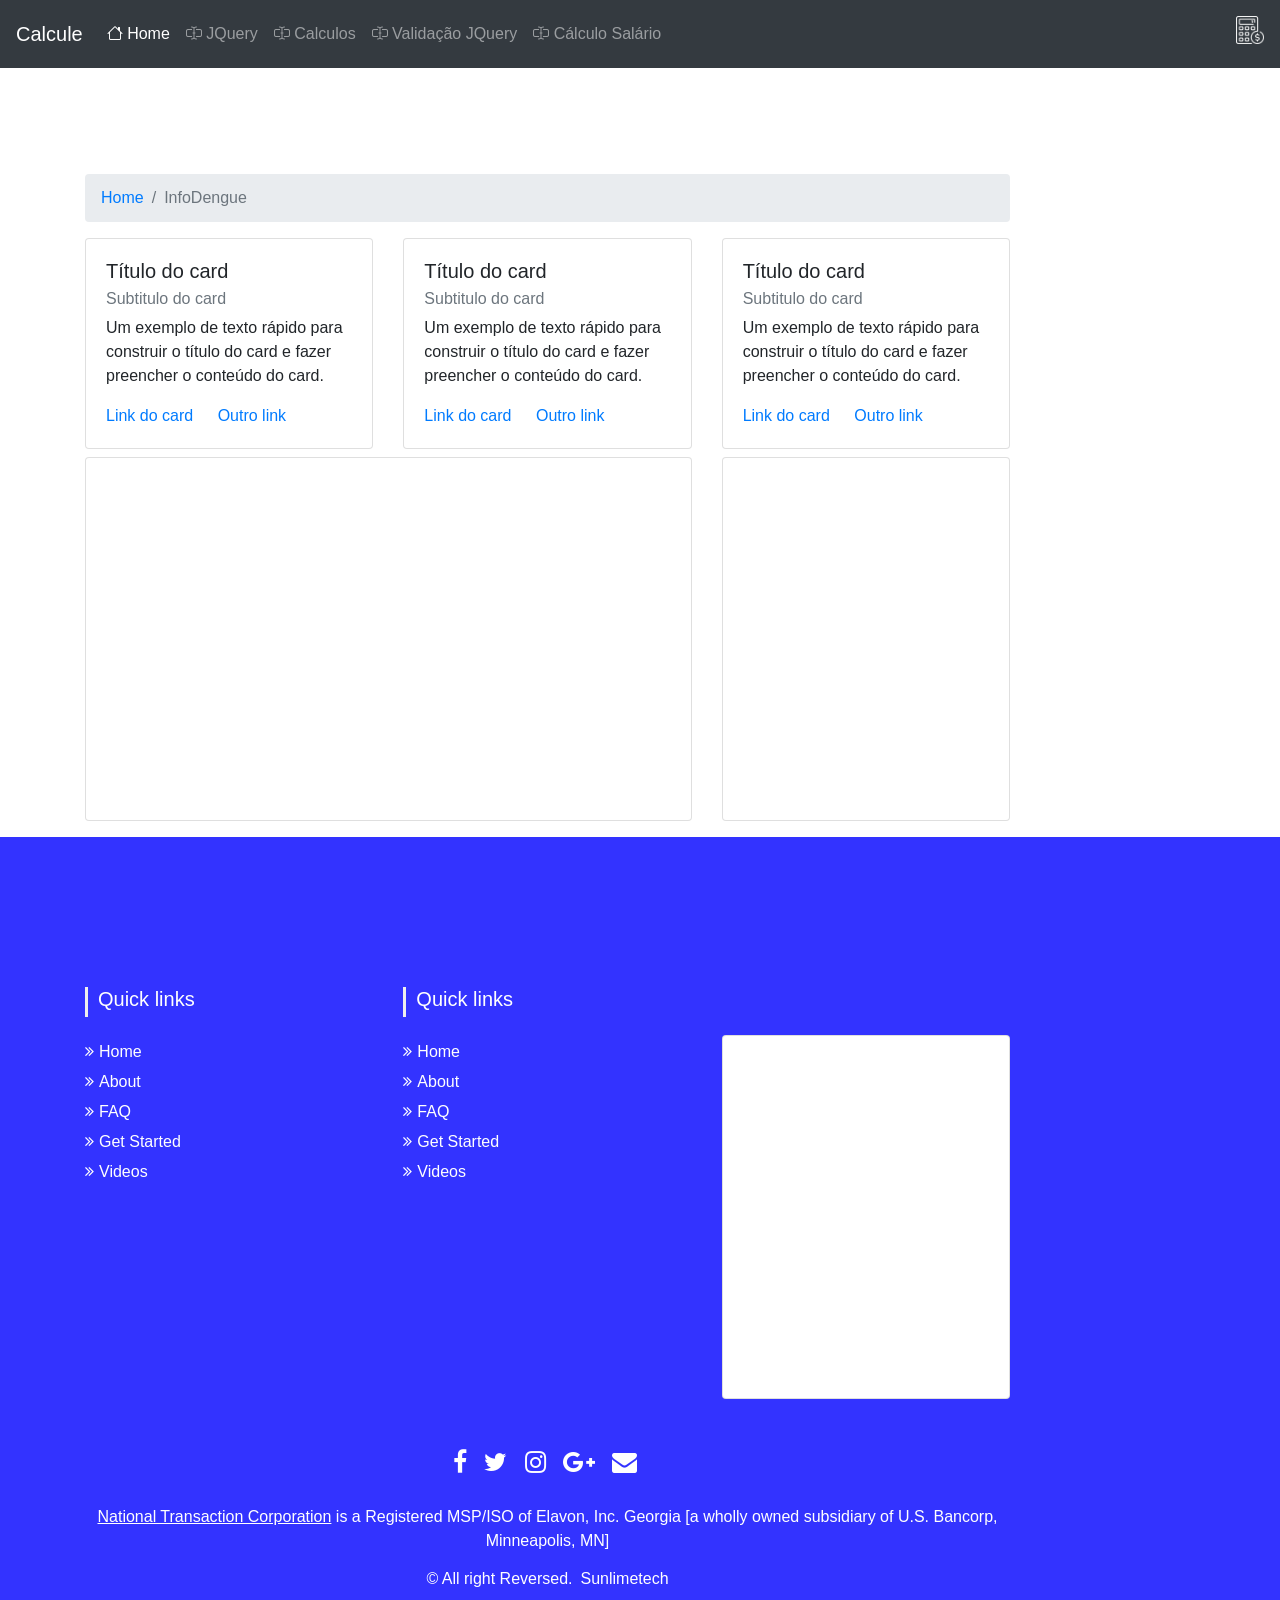
<file: Aulas/Atividade 2/index.html>
<!DOCTYPE html>
<html lang="pt-br">

<head>
    <title>Bootstrap - Aula</title>
    <meta charset="UTF-8">
    <meta name="viewport" content="width=device-width, initial-scale=1.0">
    <link rel="stylesheet" href="https://stackpath.bootstrapcdn.com/bootstrap/4.1.3/css/bootstrap.min.css"
        integrity="sha384-MCw98/SFnGE8fJT3GXwEOngsV7Zt27NXFoaoApmYm81iuXoPkFOJwJ8ERdknLPMO" crossorigin="anonymous">

    <link rel="stylesheet" href="https://cdn.jsdelivr.net/npm/bootstrap-icons@1.11.3/font/bootstrap-icons.min.css">
    <link href="css/estilo.css" rel="stylesheet" type="text/css" />

</head>

<body>
    <nav class="navbar navbar-expand-lg navbar-dark bg-dark sticky-top">
        <!-- sticky-top -> fixo no topo com espaço com conteúdo abaixo)-->
        <a class="navbar-brand" href="index.html">Calcule</a>
        <button class="navbar-toggler" type="button" data-toggle="collapse" data-target="#navbarNav"
            aria-controls="navbarNav" aria-expanded="false" aria-label="Alterna navegação">
            <span class="navbar-toggler-icon"></span>
        </button>
        <div class="collapse navbar-collapse " id="navbarNav">
            <ul class="navbar-nav">
                <li class="nav-item active">
                    <a class="nav-link" href="index.html" title="Página inicial"><i class="bi bi-house"></i>
                        Home</a>
                </li>
                <li class="nav-item">
                    <a class="nav-link" href="jquery.html" title="entre em contato"><i
                            class="bi bi-input-cursor-text"></i> JQuery</a>
                </li>
                <li class="nav-item">
                    <a class="nav-link" href="calculos.html" title="entre em contato"><i
                            class="bi bi-input-cursor-text"></i>
                        Calculos</a>
                </li>
                <li class="nav-item">
                    <a class="nav-link" href="validacaoForm.html" title="entre em contato"><i
                            class="bi bi-input-cursor-text"></i> Validação
                        JQuery</a>
                </li>
                <li class="nav-item">
                    <a class="nav-link" href="calculoSalario.html" title="entre em contato"><i
                            class="bi bi-input-cursor-text"></i> Cálculo Salário</a>
                </li>
            </ul>
        </div>

        <ul class="float-right">
            <li style="list-style:none;" class="mt-2">
                <img src="img/calculator.png" class="navbar-icon" alt="calculator">
            </li>
        </ul>
    </nav>

    <div id="resultado"></div>

    <div class="container mt-3">
        <nav aria-label="breadcrumb">
            <ol class="breadcrumb">
                <li class="breadcrumb-item"><a href="#">Home</a></li>
                <li class="breadcrumb-item active" aria-current="page">InfoDengue</li>
            </ol>
        </nav>

        <div class="row">
            <div class="col-md-4 col-sm-12 mb-2">
                <div class="card">
                    <div class="card-body">
                        <h5 class="card-title">Título do card</h5>
                        <h6 class="card-subtitle mb-2 text-muted">Subtitulo
                            do card</h6>
                        <p class="card-text">Um exemplo de texto rápido para
                            construir o título do card e fazer preencher o
                            conteúdo do card.</p>
                        <a href="#" class="card-link">Link do card</a>
                        <a href="#" class="card-link">Outro link</a>
                    </div>
                </div>
            </div>
            <div class="col-md-4 col-sm-12 mb-2">
                <div class="card">
                    <div class="card-body">
                        <h5 class="card-title">Título do card</h5>
                        <h6 class="card-subtitle mb-2 text-muted">Subtitulo
                            do card</h6>
                        <p class="card-text">Um exemplo de texto rápido para
                            construir o título do card e fazer preencher o
                            conteúdo do card.</p>
                        <a href="#" class="card-link">Link do card</a>
                        <a href="#" class="card-link">Outro link</a>
                    </div>
                </div>
            </div>
            <div class="col-md-4 col-sm-12 mb-2">
                <div class="card">
                    <div class="card-body">
                        <h5 class="card-title">Título do card</h5>
                        <h6 class="card-subtitle mb-2 text-muted">Subtitulo
                            do card</h6>
                        <p class="card-text">Um exemplo de texto rápido para
                            construir o título do card e fazer preencher o
                            conteúdo do card.</p>
                        <a href="#" class="card-link">Link do card</a>
                        <a href="#" class="card-link">Outro link</a>
                    </div>
                </div>

            </div>

        </div><!--fim row-->

        <div class="row">
            <div class="col-md-8 col-sm-12 mb-3">
                <div class="card">
                    <div class="card-body">
                        <iframe width="100%" height="315"
                            src="https://www.youtube.com/embed/S45kHeWnT0M?si=tEM86J_IokliNMW8"
                            title="YouTube video player" frameborder="0"
                            allow="accelerometer; autoplay; clipboard-write; encrypted-media; gyroscope; picture-in-picture; web-share"
                            referrerpolicy="strict-origin-when-cross-origin" allowfullscreen></iframe>
                    </div>
                </div>
            </div>
            <div class="col-md-4 col-sm-12 mb-3">
                <div class="card">
                    <div class="card-body">
                        <iframe
                            src="https://www.google.com/maps/embed?pb=!1m18!1m12!1m3!1d3670.304234737327!2d-47.20515972545756!3d-23.085956244297464!2m3!1f0!2f0!3f0!3m2!1i1024!2i768!4f13.1!3m3!1m2!1s0x94c8b4b183d3173b%3A0xe4e10e5dd84bd49e!2sFatec!5e0!3m2!1spt-BR!2sbr!4v1716983275274!5m2!1spt-BR!2sbr"
                            width="100%" height="315" style="border:0;" allowfullscreen loading="lazy"
                            referrerpolicy="no-referrer-when-downgrade"></iframe>
                    </div>
                </div>
            </div>
        </div>
    </div>

    <!-- Footer 
        peguei esse https://bootsnipp.com/snippets/rlXdE
        tem mais em https://bootsnipp.com/tags/footer/4
        -->
    <section id="footer">
        <div class="container">
            <div class="row text-center text-xs-center text-sm-left text-md-left">
                <div class="col-xs-12 col-sm-4 col-md-4">
                    <h5>Quick links</h5>
                    <ul class="list-unstyled quick-links">
                        <li><a href="https://www.fiverr.com/share/qb8D02"><i
                                    class="fa fa-angle-double-right"></i>Home</a></li>
                        <li><a href="https://www.fiverr.com/share/qb8D02"><i
                                    class="fa fa-angle-double-right"></i>About</a></li>
                        <li><a href="https://www.fiverr.com/share/qb8D02"><i
                                    class="fa fa-angle-double-right"></i>FAQ</a></li>
                        <li><a href="https://www.fiverr.com/share/qb8D02"><i class="fa fa-angle-double-right"></i>Get
                                Started</a></li>
                        <li><a href="https://www.fiverr.com/share/qb8D02"><i
                                    class="fa fa-angle-double-right"></i>Videos</a></li>
                    </ul>
                </div>
                <div class="col-sm-12 col-md-4">
                    <h5>Quick links</h5>
                    <ul class="list-unstyled quick-links">
                        <li><a href="https://www.fiverr.com/share/qb8D02"><i
                                    class="fa fa-angle-double-right"></i>Home</a></li>
                        <li><a href="https://www.fiverr.com/share/qb8D02"><i
                                    class="fa fa-angle-double-right"></i>About</a></li>
                        <li><a href="https://www.fiverr.com/share/qb8D02"><i
                                    class="fa fa-angle-double-right"></i>FAQ</a></li>
                        <li><a href="https://www.fiverr.com/share/qb8D02"><i class="fa fa-angle-double-right"></i>Get
                                Started</a></li>
                        <li><a href="https://www.fiverr.com/share/qb8D02"><i
                                    class="fa fa-angle-double-right"></i>Videos</a></li>
                    </ul>
                </div>
                <div class="col-sm-12 col-md-4  mt-sm-5">
                    <div class="card">
                        <div class="card-body">
                            <iframe
                                src="https://www.google.com/maps/embed?pb=!1m18!1m12!1m3!1d3670.304234737327!2d-47.20515972545756!3d-23.085956244297464!2m3!1f0!2f0!3f0!3m2!1i1024!2i768!4f13.1!3m3!1m2!1s0x94c8b4b183d3173b%3A0xe4e10e5dd84bd49e!2sFatec!5e0!3m2!1spt-BR!2sbr!4v1716983275274!5m2!1spt-BR!2sbr"
                                width="100%" height="315" style="border:0;" allowfullscreen loading="lazy"
                                referrerpolicy="no-referrer-when-downgrade"></iframe>
                        </div>
                    </div>

                </div>
            </div>
            <div class="row">
                <div class="col-sm-12 col-md-12 mt-2 mt-sm-5">
                    <ul class="list-unstyled list-inline social text-center">
                        <li class="list-inline-item"><a href="https://www.fiverr.com/share/qb8D02"><i
                                    class="fa fa-facebook"></i></a></li>
                        <li class="list-inline-item"><a href="https://www.fiverr.com/share/qb8D02"><i
                                    class="fa fa-twitter"></i></a></li>
                        <li class="list-inline-item"><a href="https://www.fiverr.com/share/qb8D02"><i
                                    class="fa fa-instagram"></i></a></li>
                        <li class="list-inline-item"><a href="https://www.fiverr.com/share/qb8D02"><i
                                    class="fa fa-google-plus"></i></a></li>
                        <li class="list-inline-item"><a href="https://www.fiverr.com/share/qb8D02" target="_blank"><i
                                    class="fa fa-envelope"></i></a></li>
                    </ul>
                </div>
                <hr>
            </div>
            <div class="row">
                <div class="col-sm-12 col-md-12 mt-2 mt-sm-2 text-center text-white">
                    <p><u><a href="https://www.nationaltransaction.com/">National
                                Transaction Corporation</a></u> is a
                        Registered MSP/ISO of Elavon, Inc. Georgia [a wholly
                        owned subsidiary of U.S. Bancorp, Minneapolis,
                        MN]</p>
                    <p class="h6">© All right Reversed.<a class="text-green ml-2" href="https://www.sunlimetech.com"
                            target="_blank">Sunlimetech</a></p>
                </div>
                <hr>
            </div>
        </div>
    </section>
    <!-- ./Footer -->




    <script src="https://ajax.googleapis.com/ajax/libs/jquery/3.7.1/jquery.min.js"></script>
    <script src="https://cdnjs.cloudflare.com/ajax/libs/popper.js/1.14.3/umd/popper.min.js"
        integrity="sha384-ZMP7rVo3mIykV+2+9J3UJ46jBk0WLaUAdn689aCwoqbBJiSnjAK/l8WvCWPIPm49"
        crossorigin="anonymous"></script>
    <script src="https://stackpath.bootstrapcdn.com/bootstrap/4.1.3/js/bootstrap.min.js"
        integrity="sha384-ChfqqxuZUCnJSK3+MXmPNIyE6ZbWh2IMqE241rYiqJxyMiZ6OW/JmZQ5stwEULTy"
        crossorigin="anonymous"></script>

</body>

</html>
</file>
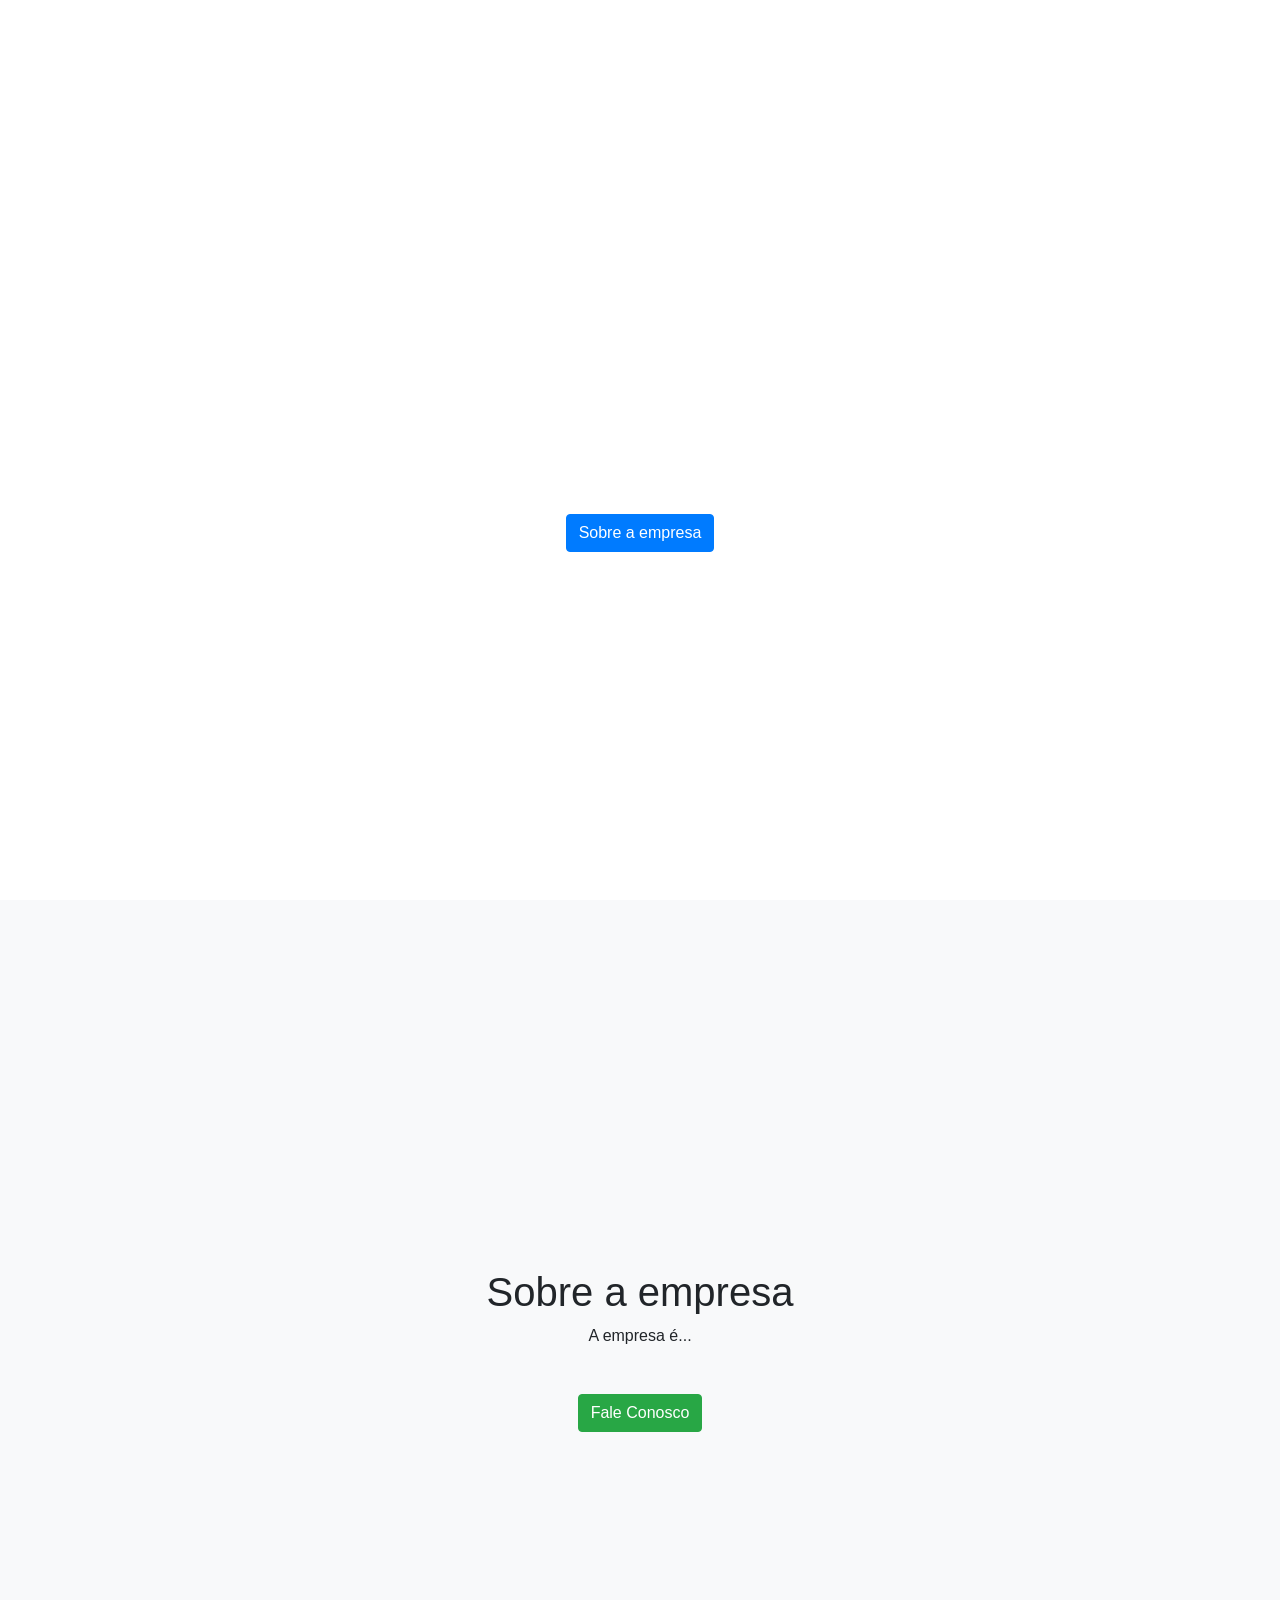
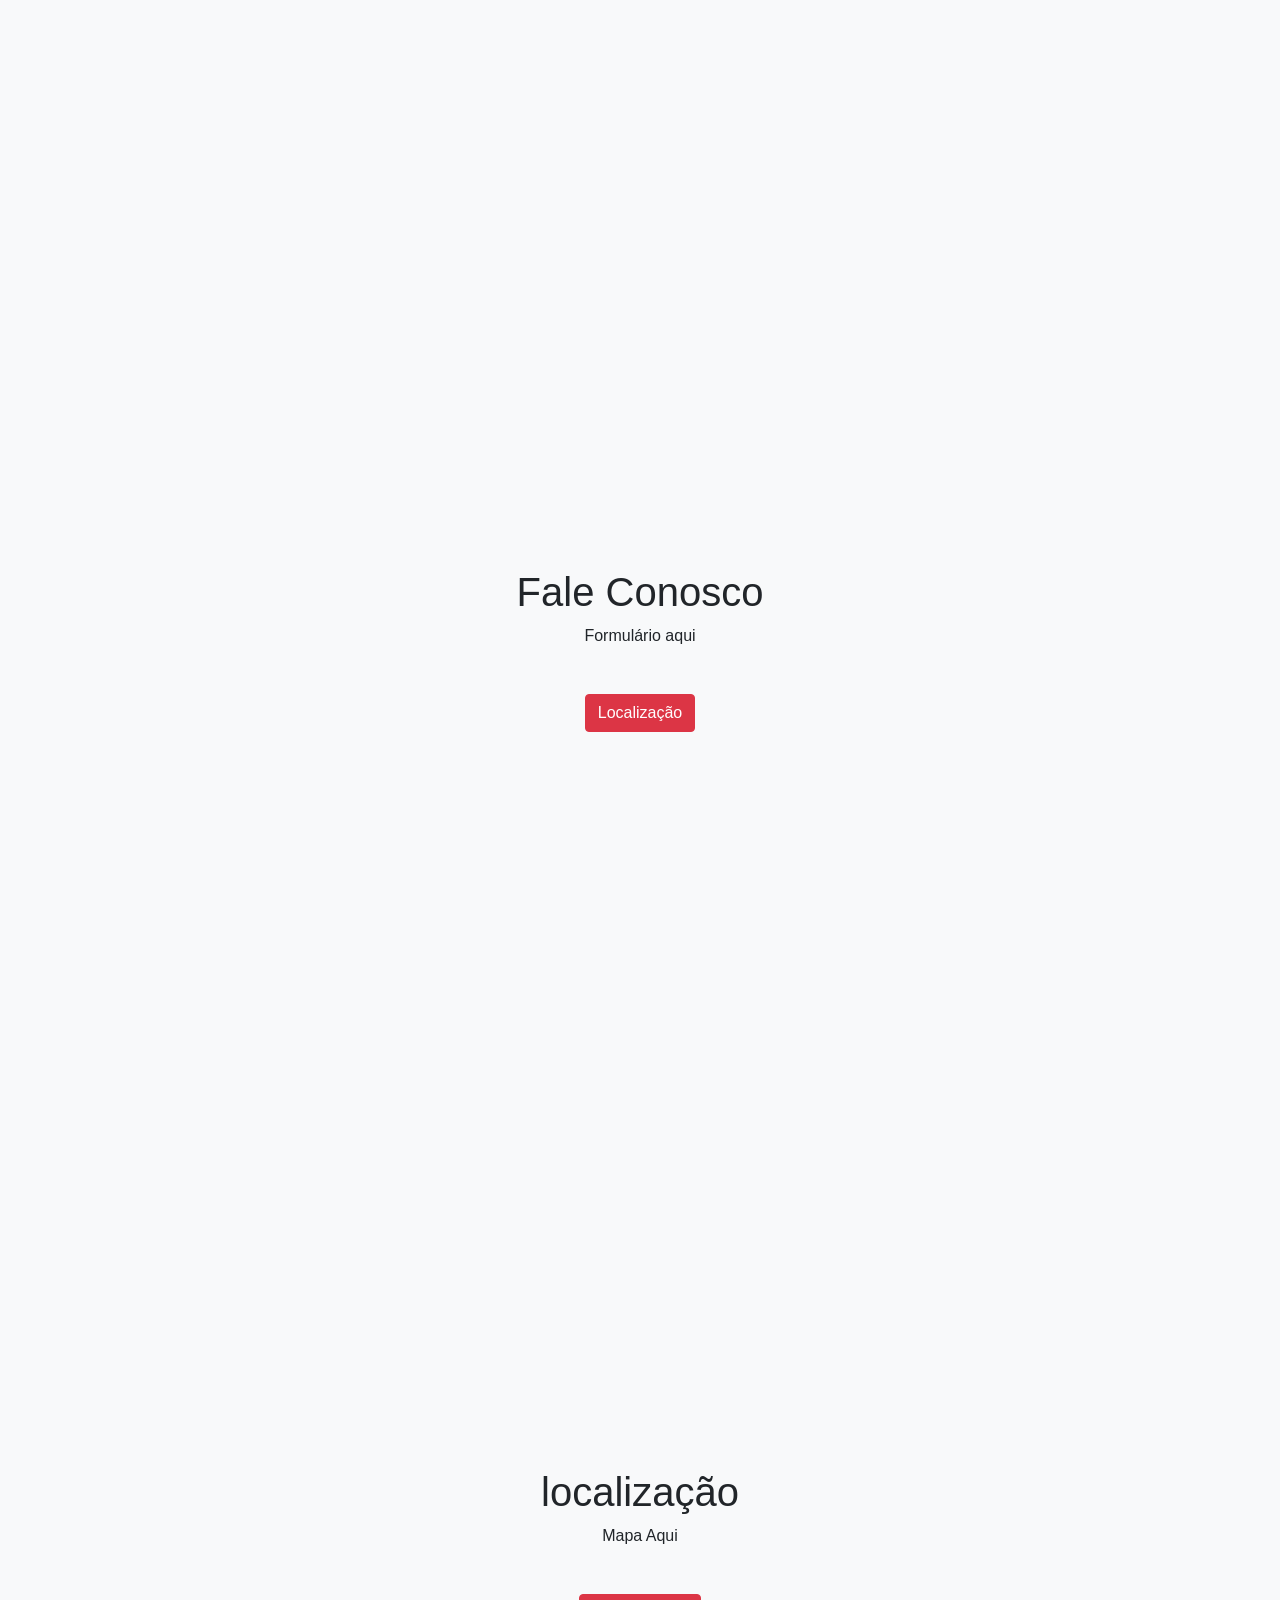
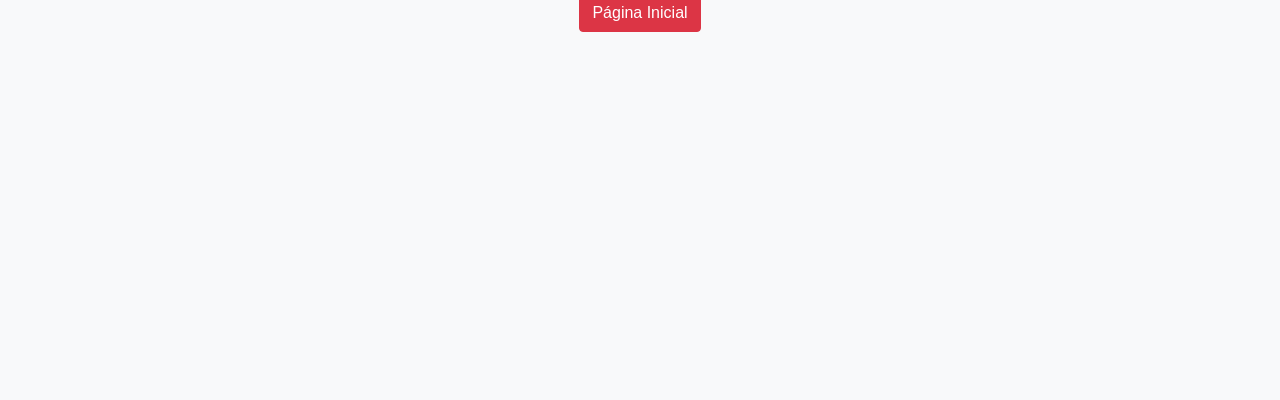
<file: Aulas/aula04/index.html>
<!DOCTYPE html>
<html lang="pt-br">

<head>
    <meta charset="UTF-8">
    <meta name="viewport" content="width=device-width, initial-scale=1.0">
    <title>Introdução ao Bootstrap</title>
    <link rel="stylesheet" href="https://stackpath.bootstrapcdn.com/bootstrap/4.1.3/css/bootstrap.min.css">
    <link rel="stylesheet" href="css/estilos.css">

</head>

<body>
    <nav class="navbar navbar-expand-lg navbar-dark fixed-top">
        <a class="navbar-brand" href="#home">Logo da empresa</a>
        <button class="navbar-toggler" type="button" data-toggle="collapse" data-target="#navbarNav"
            aria-controls="navbarNav" aria-expanded="false" aria-label="Alterna navegação">
            <span class="navbar-toggler-icon"></span>
        </button>
        <div class="collapse navbar-collapse" id="navbarNav">
            <ul class="navbar-nav">
                <li class="nav-item active">
                    <a class="nav-link" href="#sobre">Sobre</a>
                </li>
                <li class="nav-item">
                    <a class="nav-link" href="#contato">Contato</a>
                </li>
                <li class="nav-item">
                    <a class="nav-link" href="#localizacao">Localização</a>
                </li>
            </ul>
        </div>
    </nav>

    <!--section Home-->
    <section id="home" class="d-flex">
        <div class="container">
            <h1>Página Inicial</h1>
            <p>Exemplo de Landing Page</p>
            <a href="#sobre" class="btn btn-primary scroll-btn">Sobre a empresa</a>
        </div>
    </section>

    <!--section Sobre-->
    <section id="sobre" class="d-flex bg-light">
        <div class="container text-center">
            <h1>Sobre a empresa</h1>
            <p>A empresa é...</p>
            <a href="#contato" class="btn btn-success scroll-btn">Fale Conosco</a>
        </div>
    </section>

    <!--section Contato-->
    <section id="contato" class="d-flex bg-light">
        <div class="container text-center">
            <h1>Fale Conosco</h1>
            <p>Formulário aqui</p>
            <a href="#localizacao" class="btn btn-danger scroll-btn">Localização</a>
        </div>
    </section>

        <!--section Localização-->
    <section id="localizacao" class="d-flex bg-light">
        <div class="container text-center">
            <h1>localização</h1>
            <p>Mapa Aqui</p>
            <a href="#home" class="btn btn-danger scroll-btn">Página Inicial</a>
        </div>
    </section>


    <script src="https://code.jquery.com/jquery-3.3.1.slim.min.js"></script>
    <script src="https://cdnjs.cloudflare.com/ajax/libs/popper.js/1.14.3/umd/popper.min.js"></script>
    <script src="https://stackpath.bootstrapcdn.com/bootstrap/4.1.3/js/bootstrap.min.js"></script>

    <script src="js/script.js"></script>
</body>

</html>
</file>
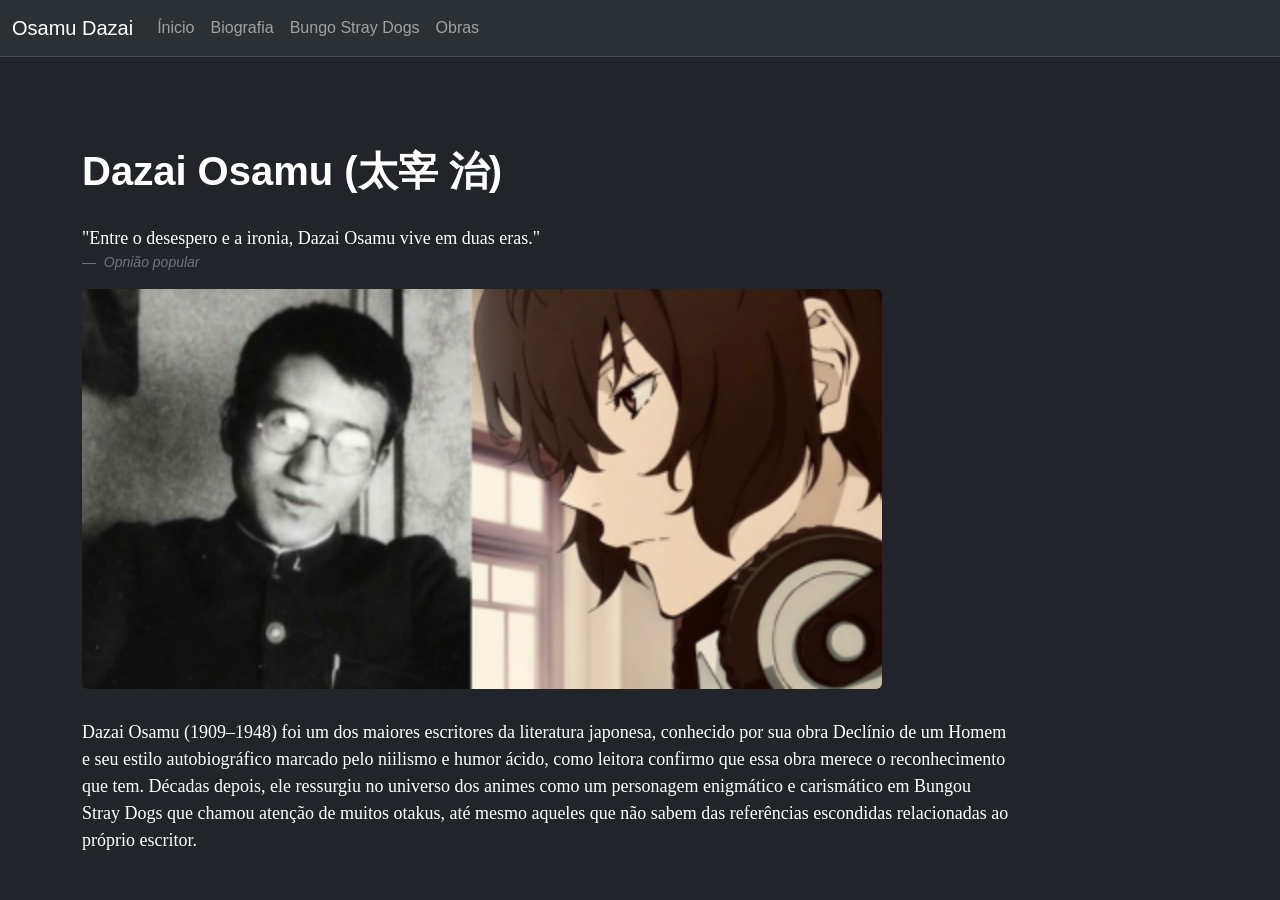
<file: Aulas/Atividade 1/dazai/pages/index.html>
<!doctype html>
<html lang="pt-br">
  <head>
    <meta charset="utf-8">
    <meta name="viewport" content="width=device-width, initial-scale=1">
    <title>Ínicio</title>
    <!--Using Bootstrap-->
    <link href="https://cdn.jsdelivr.net/npm/bootstrap@5.3.3/dist/css/bootstrap.min.css" rel="stylesheet" integrity="sha384-QWTKZyjpPEjISv5WaRU9OFeRpok6YctnYmDr5pNlyT2bRjXh0JMhjY6hW+ALEwIH" crossorigin="anonymous">
    <link rel="stylesheet" href="../css/style.css">
    <link href="https://fonts.google.com/share?selection.family=Khand:wght@300;400;500;600;700" rel="stylesheet">
  </head>
  <body class="custom-bg bg-dark text-white">

    <!--Source Components -> Navbar -> Nav -> Color schemes-->
    <nav class="navbar navbar-expand-lg bg-body-tertiary navbar bg-dark border-bottom border-body" data-bs-theme="dark">
      <div class="container-fluid">
        <a class="navbar-brand" href="#">Osamu Dazai</a>
        <button class="navbar-toggler" type="button" data-bs-toggle="collapse" data-bs-target="#navbarNav" aria-controls="navbarNav" aria-expanded="false" aria-label="Toggle navigation">
          <span class="navbar-toggler-icon"></span>
        </button>
        <div class="collapse navbar-collapse" id="navbarNav">
          <ul class="navbar-nav">
            <li class="nav-item">
              <a class="nav-link" href="index.html">Ínicio</a>
            </li>
            <li class="nav-item">
              <a class="nav-link" href="biography.html">Biografia</a>
            </li>
            <li class="nav-item">
              <a class="nav-link" href="bds.html">Bungo Stray Dogs</a>
            </li>
            <li class="nav-item">
              <a class="nav-link" href="books.html">Obras</a>
            </li>
          </ul>
        </div>
      </div>
    </nav>

    <!--Conteúdo-->
    <div class="container">
    <!--Source Utilities -> Text -> Font weight and italics-->
    <h1 class="fw-bold">Dazai Osamu (太宰 治)</h1>

    <!--Source Contents -> Typography -> Naming a source-->
    <figure>
      <blockquote class="blockquote">
        <p>"Entre o desespero e a ironia, Dazai Osamu vive em duas eras."</p>
      </blockquote>
      <figcaption class="blockquote-footer">
        <cite title="Source Title">Opnião popular</cite>
      </figcaption>
    </figure>
    
    <!--Source Content -> Responsive images-->
    <img src="../images/banner.png" class="img-fluid img-banner rounded" alt="banner">
    <p>Dazai Osamu (1909–1948) foi um dos maiores escritores da literatura japonesa, conhecido por sua obra Declínio de um Homem e seu estilo autobiográfico marcado pelo niilismo e humor ácido, como leitora confirmo que essa obra merece o reconhecimento que tem. Décadas depois, ele ressurgiu no universo dos animes como um personagem enigmático e carismático em Bungou Stray Dogs que chamou atenção de muitos otakus, até mesmo aqueles que não sabem das referências escondidas relacionadas ao próprio escritor.</p>
    </div>

    <script src="https://cdn.jsdelivr.net/npm/bootstrap@5.3.3/dist/js/bootstrap.bundle.min.js" integrity="sha384-YvpcrYf0tY3lHB60NNkmXc5s9fDVZLESaAA55NDzOxhy9GkcIdslK1eN7N6jIeHz" crossorigin="anonymous"></script>
  </body>
</html>
</file>
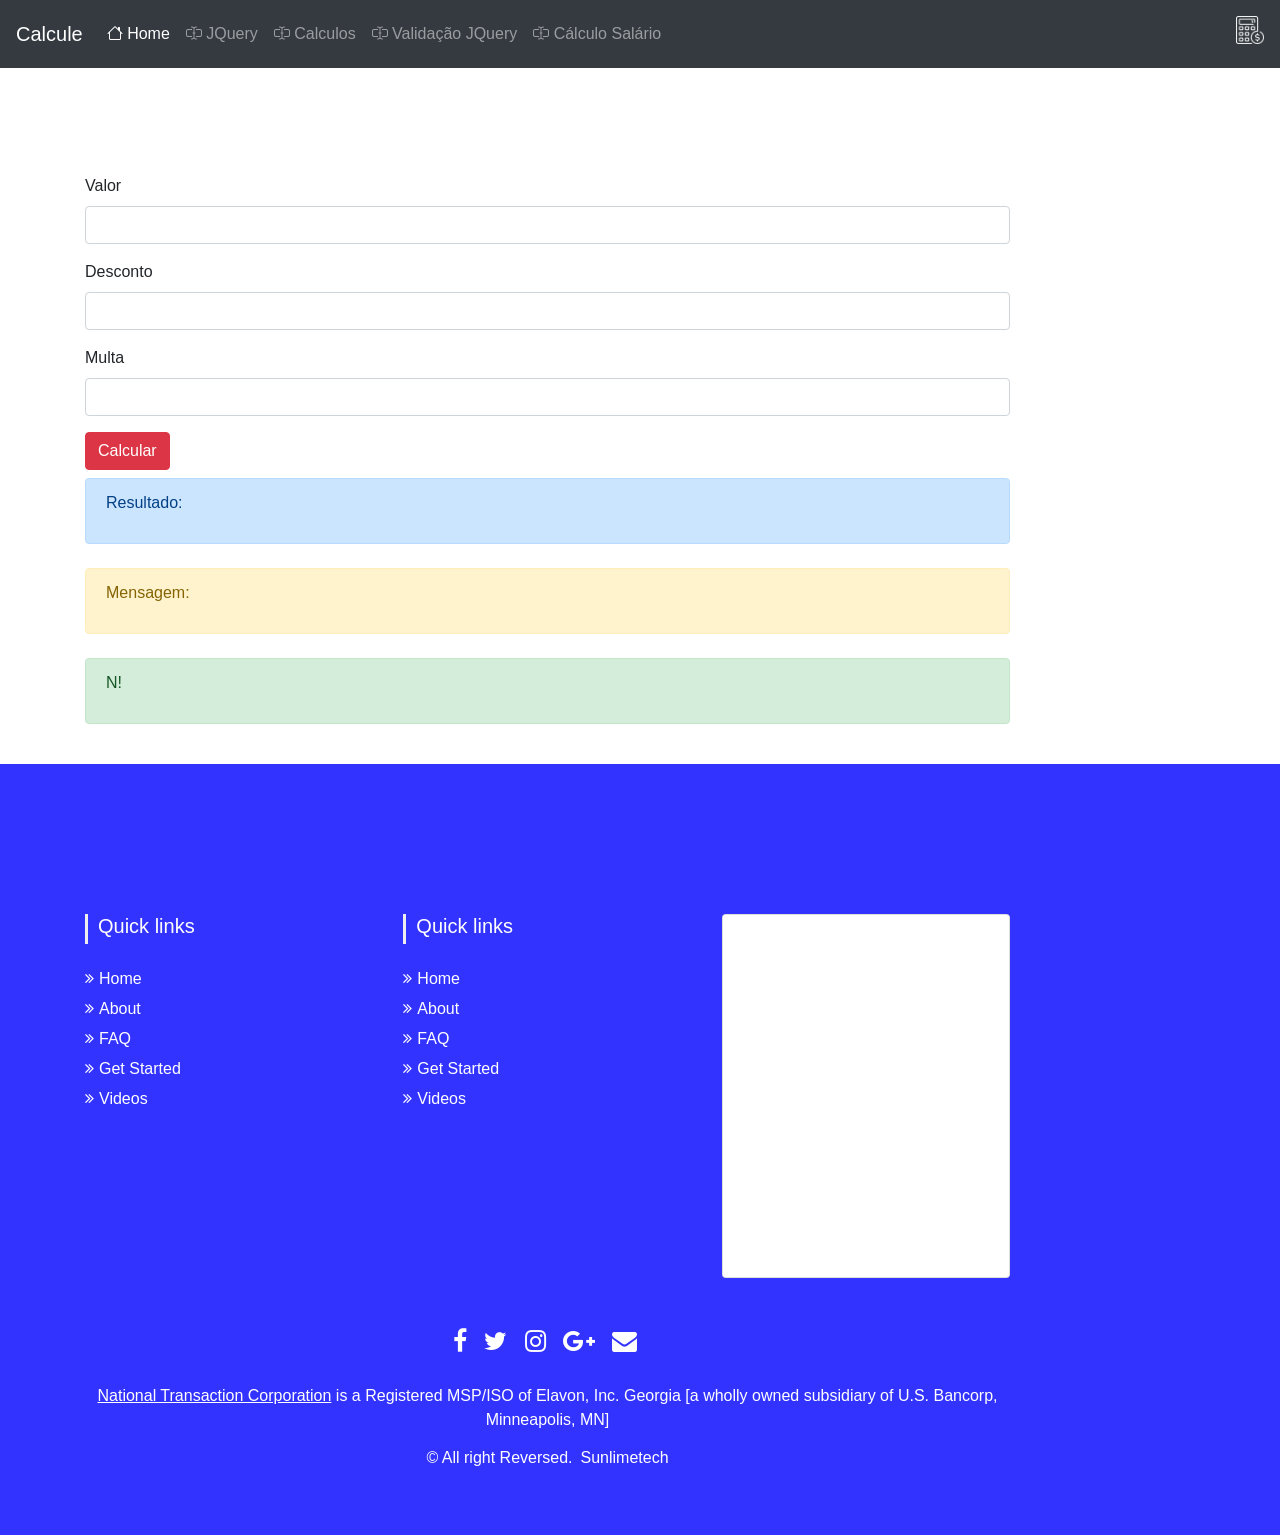
<file: Aulas/Atividade 2/calculos.html>
<!DOCTYPE html>
<html>

<head>
    <title>Bootstrap - Aula</title>
    <meta charset="UTF-8">
    <meta name="viewport" content="width=device-width, initial-scale=1.0">
    <link rel="stylesheet" href="https://stackpath.bootstrapcdn.com/bootstrap/4.1.3/css/bootstrap.min.css"
        integrity="sha384-MCw98/SFnGE8fJT3GXwEOngsV7Zt27NXFoaoApmYm81iuXoPkFOJwJ8ERdknLPMO" crossorigin="anonymous">

    <link rel="stylesheet" href="https://cdn.jsdelivr.net/npm/bootstrap-icons@1.11.3/font/bootstrap-icons.min.css">
    <link href="css/estilo.css" rel="stylesheet" type="text/css" />

</head>

<body>
    <nav class="navbar navbar-expand-lg navbar-dark bg-dark sticky-top">
        <!-- sticky-top -> fixo no topo com espaço com conteúdo abaixo-->
        <a class="navbar-brand" href="index.html">Calcule</a>
        <button class="navbar-toggler" type="button" data-toggle="collapse" data-target="#navbarNav"
            aria-controls="navbarNav" aria-expanded="false" aria-label="Alterna navegação">
            <span class="navbar-toggler-icon"></span>
        </button>
        <div class="collapse navbar-collapse " id="navbarNav">
            <ul class="navbar-nav">
                <li class="nav-item active">
                    <a class="nav-link" href="index.html" title="Página inicial"><i class="bi bi-house"></i>
                        Home</a>
                </li>
                <li class="nav-item">
                    <a class="nav-link" href="jquery.html" title="entre em contato"><i
                            class="bi bi-input-cursor-text"></i> JQuery</a>
                </li>
                <li class="nav-item">
                    <a class="nav-link" href="calculos.html" title="entre em contato"><i
                            class="bi bi-input-cursor-text"></i>
                        Calculos</a>
                </li>
                <li class="nav-item">
                    <a class="nav-link" href="validacaoForm.html" title="entre em contato"><i
                            class="bi bi-input-cursor-text"></i> Validação
                        JQuery</a>
                </li>
                <li class="nav-item">
                    <a class="nav-link" href="calculoSalario.html" title="entre em contato"><i
                            class="bi bi-input-cursor-text"></i> Cálculo Salário</a>
                </li>
            </ul>
        </div>

        <ul class="float-right">
            <li style="list-style:none;" class="mt-2">
                <img src="img/calculator.png" class="navbar-icon" alt="calculator">
            </li>
        </ul>
    </nav>

    <div class="container mt-3">
        <div class="row mb-3">
            <div class="col-md-12 col-sm-12 mb-2">

                <div class="form-group">
                    <label for="txtvalor">Valor</label>
                    <input type="number" step="0.5" class="form-control" id="txtvalor" name="txtvalor" value>
                </div>
                <div class="form-group">
                    <label for="txtdesconto">Desconto</label>
                    <input type="number" step="0.5" class="form-control" id="txtdesconto" name="txtdesconto" value>
                </div>
                <div class="form-group">
                    <label for="txtmulta">Multa</label>
                    <input type="number" step="0.5" class="form-control" id="txtmulta" name="txtmulta" value>
                </div>

                <button id="calcular" class="btn btn-danger">Calcular</button>

            </div>
            <div class="col-md-12 col-sm-12 mb-2">
                <div class="alert alert-primary" role="alert">
                    <p id="txtresultado">Resultado: </p>
                </div>
            </div>
            <div class="col-md-12 col-sm-12 mb-2">
                <div class="alert alert-warning" role="alert">
                    <p id="txtmsg">Mensagem: </p>
                </div>
            </div>
            <div class="col-md-12 col-sm-12 mb-2">
                <div class="alert alert-success" role="alert">
                    <p id="txtfatorial">N! </p>
                </div>
            </div>
        </div>
    </div>

    <!-- Footer 
        peguei esse https://bootsnipp.com/snippets/rlXdE
        tem mais em https://bootsnipp.com/tags/footer/4
        -->
    <section id="footer">
        <div class="container">
            <div class="row text-center text-xs-center text-sm-left text-md-left">
                <div class="col-xs-12 col-sm-4 col-md-4">
                    <h5>Quick links</h5>
                    <ul class="list-unstyled quick-links">
                        <li><a href="https://www.fiverr.com/share/qb8D02"><i
                                    class="fa fa-angle-double-right"></i>Home</a></li>
                        <li><a href="https://www.fiverr.com/share/qb8D02"><i
                                    class="fa fa-angle-double-right"></i>About</a></li>
                        <li><a href="https://www.fiverr.com/share/qb8D02"><i
                                    class="fa fa-angle-double-right"></i>FAQ</a></li>
                        <li><a href="https://www.fiverr.com/share/qb8D02"><i class="fa fa-angle-double-right"></i>Get
                                Started</a></li>
                        <li><a href="https://www.fiverr.com/share/qb8D02"><i
                                    class="fa fa-angle-double-right"></i>Videos</a></li>
                    </ul>
                </div>
                <div class="col-xs-12 col-sm-4 col-md-4">
                    <h5>Quick links</h5>
                    <ul class="list-unstyled quick-links">
                        <li><a href="https://www.fiverr.com/share/qb8D02"><i
                                    class="fa fa-angle-double-right"></i>Home</a></li>
                        <li><a href="https://www.fiverr.com/share/qb8D02"><i
                                    class="fa fa-angle-double-right"></i>About</a></li>
                        <li><a href="https://www.fiverr.com/share/qb8D02"><i
                                    class="fa fa-angle-double-right"></i>FAQ</a></li>
                        <li><a href="https://www.fiverr.com/share/qb8D02"><i class="fa fa-angle-double-right"></i>Get
                                Started</a></li>
                        <li><a href="https://www.fiverr.com/share/qb8D02"><i
                                    class="fa fa-angle-double-right"></i>Videos</a></li>
                    </ul>
                </div>
                <div class="col-xs-12 col-sm-4 col-md-4">
                    <div class="card">
                        <div class="card-body">
                            <iframe
                                src="https://www.google.com/maps/embed?pb=!1m18!1m12!1m3!1d3670.304234737327!2d-47.20515972545756!3d-23.085956244297464!2m3!1f0!2f0!3f0!3m2!1i1024!2i768!4f13.1!3m3!1m2!1s0x94c8b4b183d3173b%3A0xe4e10e5dd84bd49e!2sFatec!5e0!3m2!1spt-BR!2sbr!4v1716983275274!5m2!1spt-BR!2sbr"
                                width="100%" height="315" style="border:0;" allowfullscreen loading="lazy"
                                referrerpolicy="no-referrer-when-downgrade"></iframe>
                        </div>
                    </div>

                </div>
            </div>
            <div class="row">
                <div class="col-xs-12 col-sm-12 col-md-12 mt-2 mt-sm-5">
                    <ul class="list-unstyled list-inline social text-center">
                        <li class="list-inline-item"><a href="https://www.fiverr.com/share/qb8D02"><i
                                    class="fa fa-facebook"></i></a></li>
                        <li class="list-inline-item"><a href="https://www.fiverr.com/share/qb8D02"><i
                                    class="fa fa-twitter"></i></a></li>
                        <li class="list-inline-item"><a href="https://www.fiverr.com/share/qb8D02"><i
                                    class="fa fa-instagram"></i></a></li>
                        <li class="list-inline-item"><a href="https://www.fiverr.com/share/qb8D02"><i
                                    class="fa fa-google-plus"></i></a></li>
                        <li class="list-inline-item"><a href="https://www.fiverr.com/share/qb8D02" target="_blank"><i
                                    class="fa fa-envelope"></i></a></li>
                    </ul>
                </div>
                <hr>
            </div>
            <div class="row">
                <div class="col-xs-12 col-sm-12 col-md-12 mt-2 mt-sm-2 text-center text-white">
                    <p><u><a href="https://www.nationaltransaction.com/">National
                                Transaction Corporation</a></u> is a
                        Registered MSP/ISO of Elavon, Inc. Georgia [a wholly
                        owned subsidiary of U.S. Bancorp, Minneapolis,
                        MN]</p>
                    <p class="h6">© All right Reversed.<a class="text-green ml-2" href="https://www.sunlimetech.com"
                            target="_blank">Sunlimetech</a></p>
                </div>
                <hr>
            </div>
        </div>
    </section>
    <!-- ./Footer -->

    <script src="https://ajax.googleapis.com/ajax/libs/jquery/3.7.1/jquery.min.js"></script>
    <script src="https://cdnjs.cloudflare.com/ajax/libs/popper.js/1.14.3/umd/popper.min.js"
        integrity="sha384-ZMP7rVo3mIykV+2+9J3UJ46jBk0WLaUAdn689aCwoqbBJiSnjAK/l8WvCWPIPm49"
        crossorigin="anonymous"></script>
    <script src="https://stackpath.bootstrapcdn.com/bootstrap/4.1.3/js/bootstrap.min.js"
        integrity="sha384-ChfqqxuZUCnJSK3+MXmPNIyE6ZbWh2IMqE241rYiqJxyMiZ6OW/JmZQ5stwEULTy"
        crossorigin="anonymous"></script>

    <script src="js/calculos.js"></script>
</body>

</html>
</file>
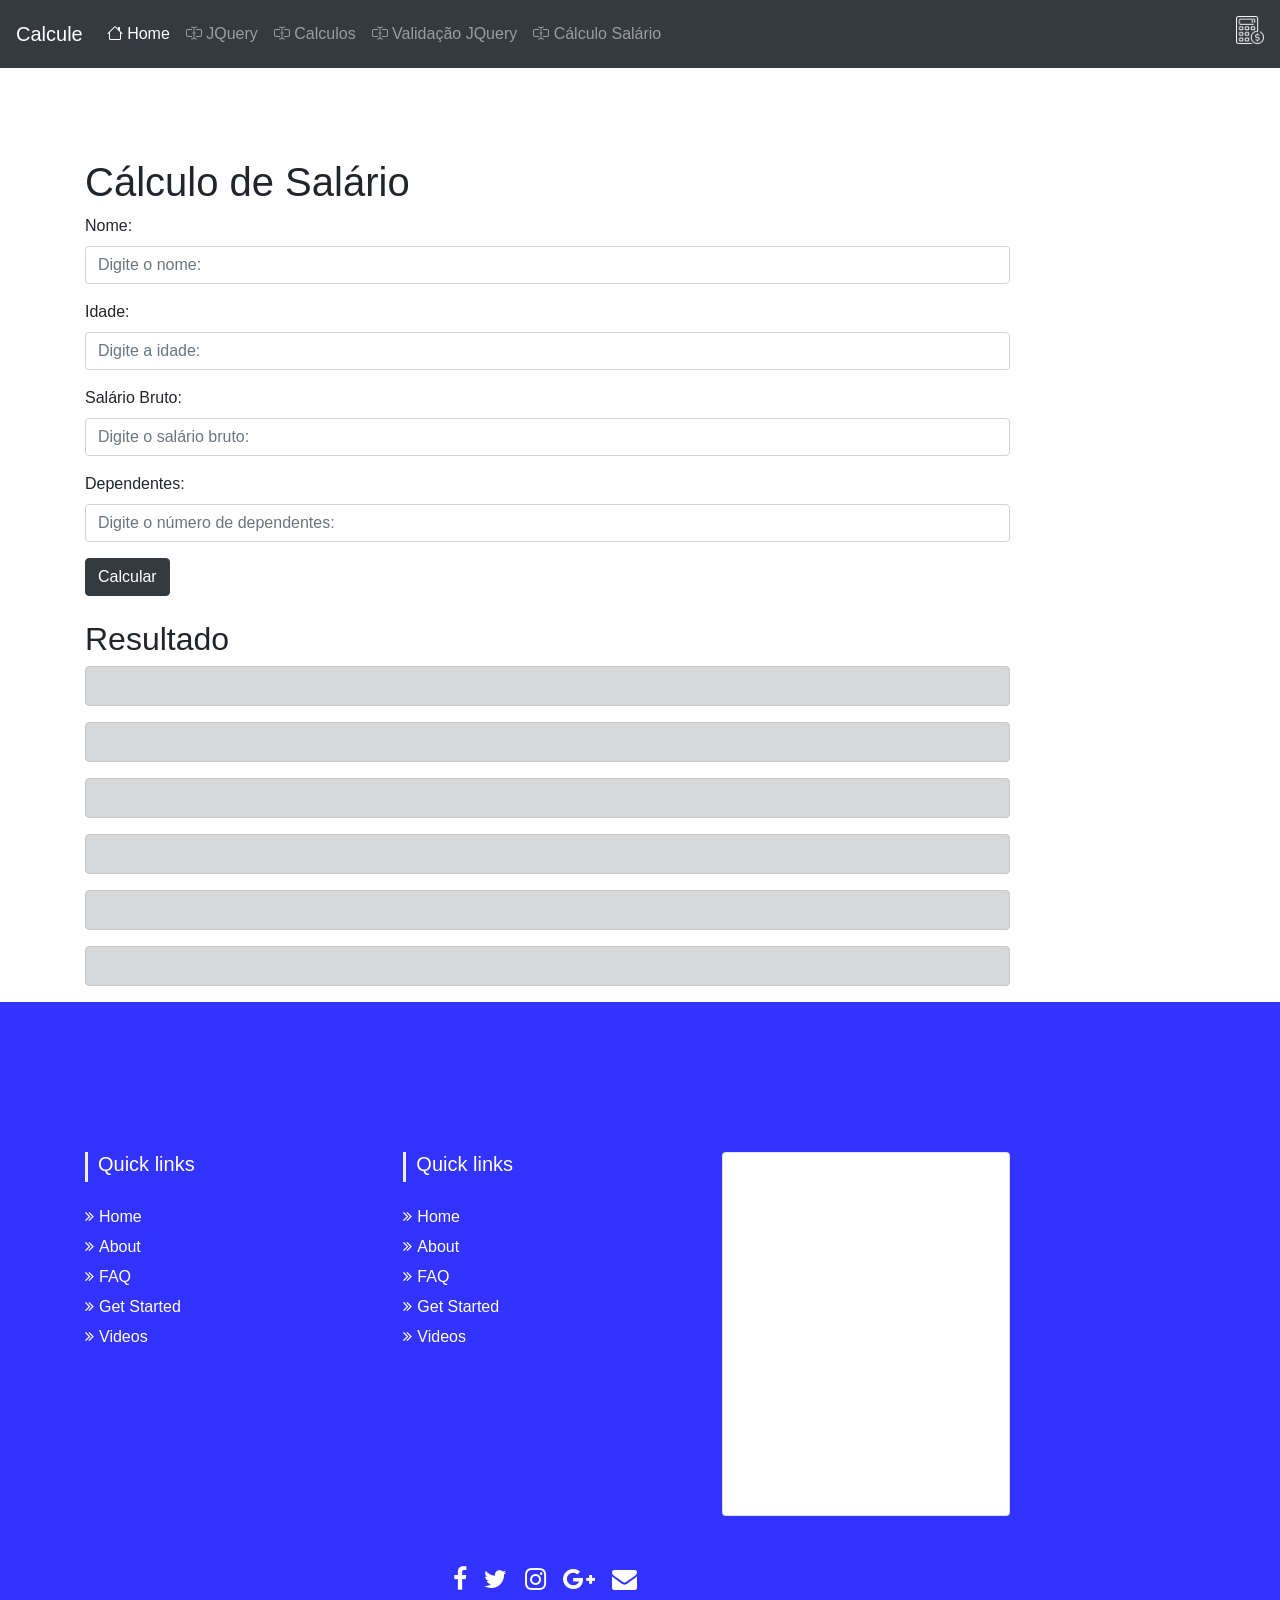
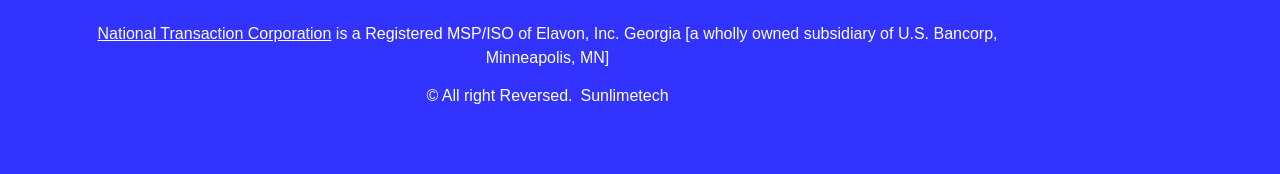
<file: Aulas/Atividade 2/calculoSalario.html>
<!DOCTYPE html>
<html lang="pt-br">

<head>
    <meta charset="UTF-8">
    <meta name="viewport" content="width=device-width, initial-scale=1.0">
    <link rel="stylesheet" href="https://stackpath.bootstrapcdn.com/bootstrap/4.1.3/css/bootstrap.min.css"
        integrity="sha384-MCw98/SFnGE8fJT3GXwEOngsV7Zt27NXFoaoApmYm81iuXoPkFOJwJ8ERdknLPMO" crossorigin="anonymous">

    <link rel="stylesheet" href="https://cdn.jsdelivr.net/npm/bootstrap-icons@1.11.3/font/bootstrap-icons.min.css">
    <link href="css/estilo.css" rel="stylesheet" type="text/css" />
    <title>Cálculo de Salário</title>
</head>

<body>
    <nav class="navbar navbar-expand-lg navbar-dark bg-dark sticky-top">
        <a class="navbar-brand" href="index.html">Calcule</a>
        <button class="navbar-toggler" type="button" data-toggle="collapse" data-target="#navbarNav"
            aria-controls="navbarNav" aria-expanded="false" aria-label="Alterna navegação">
            <span class="navbar-toggler-icon"></span>
        </button>
        <div class="collapse navbar-collapse " id="navbarNav">
            <ul class="navbar-nav">
                <li class="nav-item active">
                    <a class="nav-link" href="index.html" title="Página inicial"><i class="bi bi-house"></i>
                        Home</a>
                </li>
                <li class="nav-item">
                    <a class="nav-link" href="jquery.html" title="entre em contato"><i
                            class="bi bi-input-cursor-text"></i> JQuery</a>
                </li>
                <li class="nav-item">
                    <a class="nav-link" href="calculos.html" title="entre em contato"><i
                            class="bi bi-input-cursor-text"></i>
                        Calculos</a>
                </li>
                <li class="nav-item">
                    <a class="nav-link" href="validacaoForm.html" title="entre em contato"><i
                            class="bi bi-input-cursor-text"></i> Validação
                        JQuery</a>
                </li>
                <li class="nav-item">
                    <a class="nav-link" href="calculoSalario.html" title="entre em contato"><i
                            class="bi bi-input-cursor-text"></i> Cálculo Salário</a>
                </li>
            </ul>
        </div>

        <ul class="float-right">
            <li style="list-style:none;" class="mt-2">
                <img src="img/calculator.png" class="navbar-icon" alt="calculator">
            </li>
        </ul>
    </nav>
    <div class="container">
        <h1>Cálculo de Salário</h1>

        <form id="formulario">
            <div class="form-group">
                <label for="nome">Nome:</label>
                <input type="text" class="form-control" id="nome" placeholder="Digite o nome:">
            </div>
            <div class="form-group">
                <label for="idade">Idade:</label>
                <input type="number" class="form-control" id="idade" placeholder="Digite a idade:">
            </div>
            <div class="form-group">
                <label for="salario">Salário Bruto:</label>
                <input type="number" class="form-control" id="salario" placeholder="Digite o salário bruto:">
            </div>
            <div class="form-group">
                <label for="dependentes">Dependentes:</label>
                <input type="number" class="form-control" id="dependentes" placeholder="Digite o número de dependentes:">
            </div>
            <button type="button" class="btn btn-dark" id="calcular">Calcular</button>
        </form>

        <h2 class="mt-4">Resultado<span id="resultado"></span></h2>

        <!--Source Utilities -> Flex -> Font weight and italics-->
        <!--Source Utilities -> Text -> Margin and padding-->
        <div class="alert alert-dark d-flex align-items-center" role="alert" style="height: 40px;">
            <p id="rnome" class="m-0"></p>
        </div>
        <div class="alert alert-dark d-flex align-items-center" role="alert" style="height: 40px;">
            <p id="rdependentes" class="m-0"></p>
        </div>
        <div class="alert alert-dark d-flex align-items-center" role="alert" style="height: 40px;">
            <p id="rsalario"  class="m-0"></p>
        </div>
        <div class="alert alert-dark d-flex align-items-center" role="alert" style="height: 40px;">
            <p id="inss" class="m-0"></p>
        </div>
        <div class="alert alert-dark d-flex align-items-center" role="alert" style="height: 40px;">
            <p id="valeTransporte" class="m-0"></p>
        </div>
        <div class="alert alert-dark d-flex align-items-center" role="alert" style="height: 40px;">
            <p id="salarioLiquido"  class="m-0"></p>
        </div>
    </div>


        <!-- Footer 
        peguei esse https://bootsnipp.com/snippets/rlXdE
        tem mais em https://bootsnipp.com/tags/footer/4
        -->
        <section id="footer">
            <div class="container">
                <div class="row text-center text-xs-center text-sm-left text-md-left">
                    <div class="col-xs-12 col-sm-4 col-md-4">
                        <h5>Quick links</h5>
                        <ul class="list-unstyled quick-links">
                            <li><a href="https://www.fiverr.com/share/qb8D02"><i
                                        class="fa fa-angle-double-right"></i>Home</a></li>
                            <li><a href="https://www.fiverr.com/share/qb8D02"><i
                                        class="fa fa-angle-double-right"></i>About</a></li>
                            <li><a href="https://www.fiverr.com/share/qb8D02"><i
                                        class="fa fa-angle-double-right"></i>FAQ</a></li>
                            <li><a href="https://www.fiverr.com/share/qb8D02"><i class="fa fa-angle-double-right"></i>Get
                                    Started</a></li>
                            <li><a href="https://www.fiverr.com/share/qb8D02"><i
                                        class="fa fa-angle-double-right"></i>Videos</a></li>
                        </ul>
                    </div>
                    <div class="col-xs-12 col-sm-4 col-md-4">
                        <h5>Quick links</h5>
                        <ul class="list-unstyled quick-links">
                            <li><a href="https://www.fiverr.com/share/qb8D02"><i
                                        class="fa fa-angle-double-right"></i>Home</a></li>
                            <li><a href="https://www.fiverr.com/share/qb8D02"><i
                                        class="fa fa-angle-double-right"></i>About</a></li>
                            <li><a href="https://www.fiverr.com/share/qb8D02"><i
                                        class="fa fa-angle-double-right"></i>FAQ</a></li>
                            <li><a href="https://www.fiverr.com/share/qb8D02"><i class="fa fa-angle-double-right"></i>Get
                                    Started</a></li>
                            <li><a href="https://www.fiverr.com/share/qb8D02"><i
                                        class="fa fa-angle-double-right"></i>Videos</a></li>
                        </ul>
                    </div>
                    <div class="col-xs-12 col-sm-4 col-md-4">
                        <div class="card">
                            <div class="card-body">
                                <iframe
                                    src="https://www.google.com/maps/embed?pb=!1m18!1m12!1m3!1d3670.304234737327!2d-47.20515972545756!3d-23.085956244297464!2m3!1f0!2f0!3f0!3m2!1i1024!2i768!4f13.1!3m3!1m2!1s0x94c8b4b183d3173b%3A0xe4e10e5dd84bd49e!2sFatec!5e0!3m2!1spt-BR!2sbr!4v1716983275274!5m2!1spt-BR!2sbr"
                                    width="100%" height="315" style="border:0;" allowfullscreen loading="lazy"
                                    referrerpolicy="no-referrer-when-downgrade"></iframe>
                            </div>
                        </div>
    
                    </div>
                </div>
                <div class="row">
                    <div class="col-xs-12 col-sm-12 col-md-12 mt-2 mt-sm-5">
                        <ul class="list-unstyled list-inline social text-center">
                            <li class="list-inline-item"><a href="https://www.fiverr.com/share/qb8D02"><i
                                        class="fa fa-facebook"></i></a></li>
                            <li class="list-inline-item"><a href="https://www.fiverr.com/share/qb8D02"><i
                                        class="fa fa-twitter"></i></a></li>
                            <li class="list-inline-item"><a href="https://www.fiverr.com/share/qb8D02"><i
                                        class="fa fa-instagram"></i></a></li>
                            <li class="list-inline-item"><a href="https://www.fiverr.com/share/qb8D02"><i
                                        class="fa fa-google-plus"></i></a></li>
                            <li class="list-inline-item"><a href="https://www.fiverr.com/share/qb8D02" target="_blank"><i
                                        class="fa fa-envelope"></i></a></li>
                        </ul>
                    </div>
                    <hr>
                </div>
                <div class="row">
                    <div class="col-xs-12 col-sm-12 col-md-12 mt-2 mt-sm-2 text-center text-white">
                        <p><u><a href="https://www.nationaltransaction.com/">National
                                    Transaction Corporation</a></u> is a
                            Registered MSP/ISO of Elavon, Inc. Georgia [a wholly
                            owned subsidiary of U.S. Bancorp, Minneapolis,
                            MN]</p>
                        <p class="h6">© All right Reversed.<a class="text-green ml-2" href="https://www.sunlimetech.com"
                                target="_blank">Sunlimetech</a></p>
                    </div>
                    <hr>
                </div>
            </div>
        </section>
        <!-- ./Footer -->

        <script src="https://ajax.googleapis.com/ajax/libs/jquery/3.7.1/jquery.min.js"></script>
        <script src="https://cdnjs.cloudflare.com/ajax/libs/popper.js/1.14.3/umd/popper.min.js"
            integrity="sha384-ZMP7rVo3mIykV+2+9J3UJ46jBk0WLaUAdn689aCwoqbBJiSnjAK/l8WvCWPIPm49"
            crossorigin="anonymous"></script>
        <script src="https://stackpath.bootstrapcdn.com/bootstrap/4.1.3/js/bootstrap.min.js"
            integrity="sha384-ChfqqxuZUCnJSK3+MXmPNIyE6ZbWh2IMqE241rYiqJxyMiZ6OW/JmZQ5stwEULTy"
            crossorigin="anonymous"></script>
    
        <script src="js/calculoSalario.js"></script>
</body>

</html>
</file>
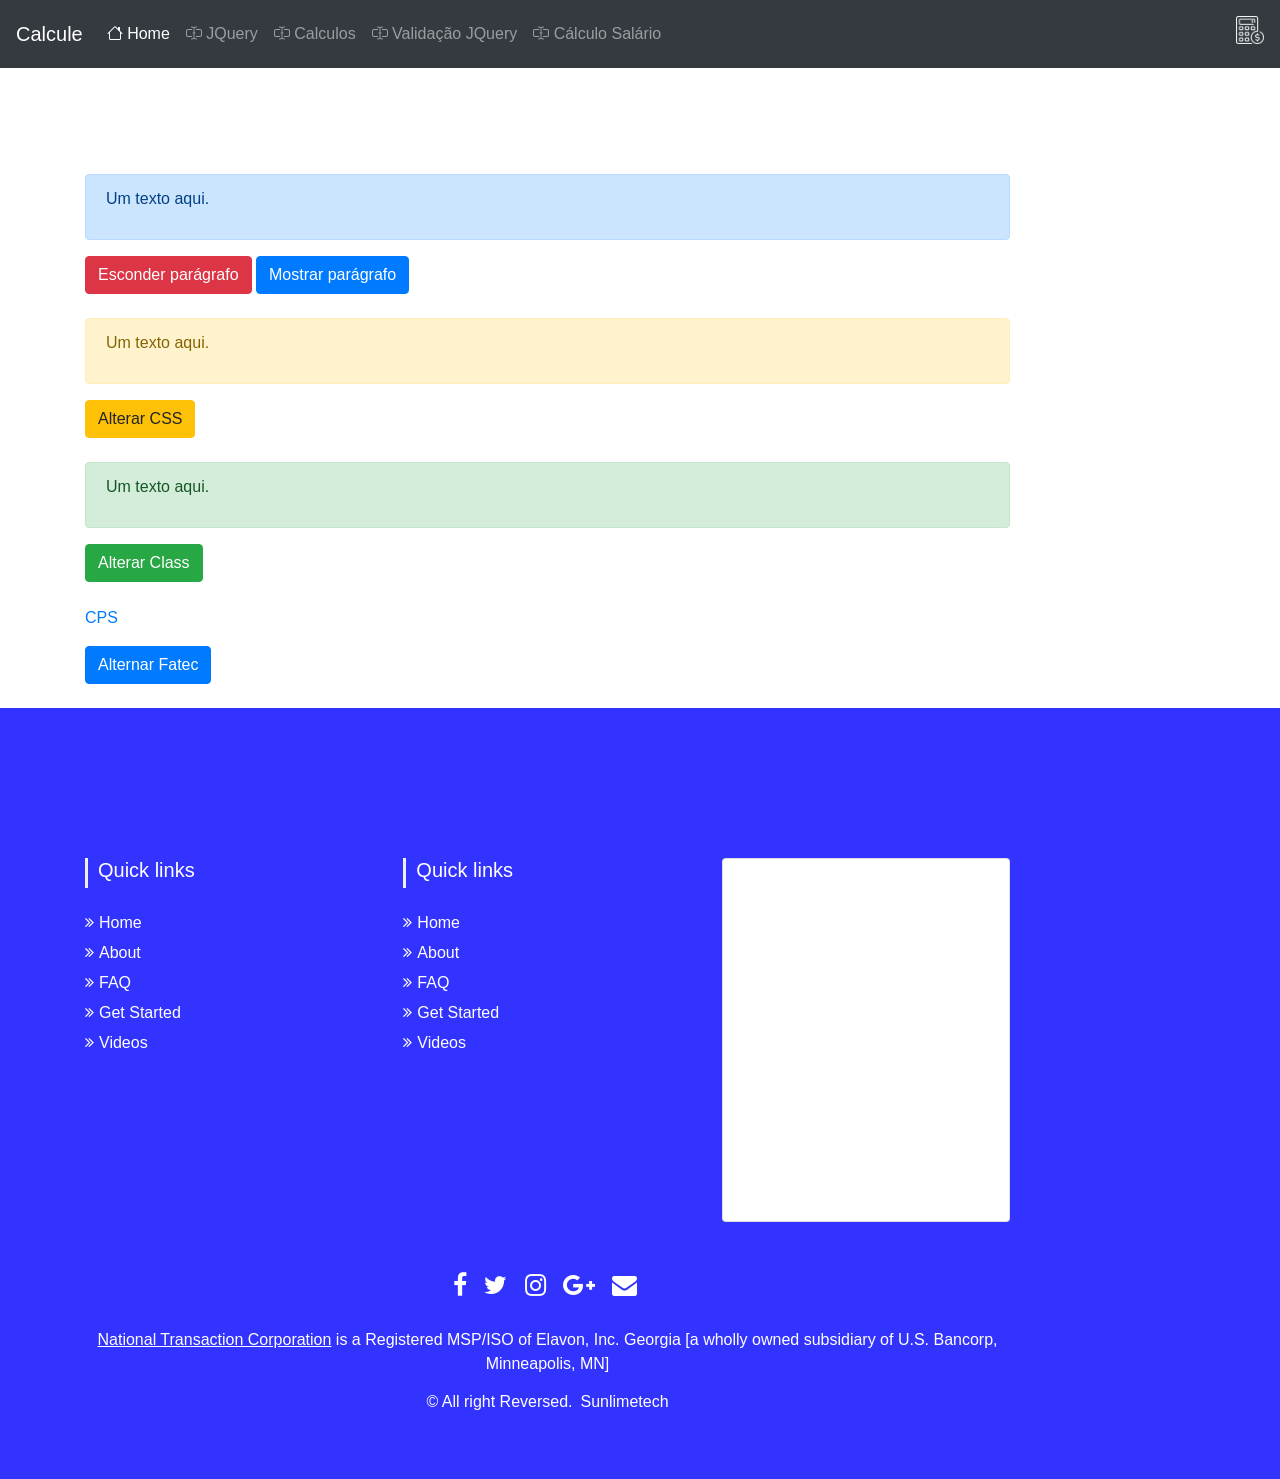
<file: Aulas/Atividade 2/jquery.html>
<!DOCTYPE html>
<html>

<head>
    <title>Bootstrap - Aula</title>
    <meta charset="UTF-8">
    <meta name="viewport" content="width=device-width, initial-scale=1.0">
    <link rel="stylesheet" href="https://stackpath.bootstrapcdn.com/bootstrap/4.1.3/css/bootstrap.min.css"
        integrity="sha384-MCw98/SFnGE8fJT3GXwEOngsV7Zt27NXFoaoApmYm81iuXoPkFOJwJ8ERdknLPMO" crossorigin="anonymous">

    <link rel="stylesheet" href="https://cdn.jsdelivr.net/npm/bootstrap-icons@1.11.3/font/bootstrap-icons.min.css">
    <link href="css/estilo.css" rel="stylesheet" type="text/css" />

</head>

<body>
    <nav class="navbar navbar-expand-lg navbar-dark bg-dark sticky-top">
        <!-- sticky-top -> fixo no topo com espaço com conteúdo abaixo)-->
        <a class="navbar-brand" href="index.html">Calcule</a>
        <button class="navbar-toggler" type="button" data-toggle="collapse" data-target="#navbarNav"
            aria-controls="navbarNav" aria-expanded="false" aria-label="Alterna navegação">
            <span class="navbar-toggler-icon"></span>
        </button>
        <div class="collapse navbar-collapse " id="navbarNav">
            <ul class="navbar-nav">
                <li class="nav-item active">
                    <a class="nav-link" href="index.html" title="Página inicial"><i class="bi bi-house"></i>
                        Home</a>
                </li>
                <li class="nav-item">
                    <a class="nav-link" href="jquery.html" title="entre em contato"><i
                            class="bi bi-input-cursor-text"></i> JQuery</a>
                </li>
                <li class="nav-item">
                    <a class="nav-link" href="calculos.html" title="entre em contato"><i
                            class="bi bi-input-cursor-text"></i>
                        Calculos</a>
                </li>
                <li class="nav-item">
                    <a class="nav-link" href="validacaoForm.html" title="entre em contato"><i
                            class="bi bi-input-cursor-text"></i> Validação
                        JQuery</a>
                </li>
                <li class="nav-item">
                    <a class="nav-link" href="calculoSalario.html" title="entre em contato"><i
                            class="bi bi-input-cursor-text"></i> Cálculo Salário</a>
                </li>
            </ul>
        </div>

        <ul class="float-right">
            <li style="list-style:none;" class="mt-2">
                <img src="img/calculator.png" class="navbar-icon" alt="calculator">
            </li>
        </ul>
    </nav>

    <div class="container mt-3">

        <div class="row mb-3">
            <div class="col-md-12 col-sm-12 mb-2">
                <div class="alert alert-primary" role="alert" id="teste1">
                    <p>Um texto aqui.</p>
                </div>
                <button id="esconder" class="btn btn-danger">Esconder
                    parágrafo</button>
                <button id="mostrar" class="btn btn-primary">Mostrar
                    parágrafo</button>
            </div>
        </div>

        <div class="row mb-3">
            <div class="col-md-12 col-sm-12 mb-2">
                <div class="alert alert-warning" role="alert" id="teste2">
                    <p>Um texto aqui.</p>
                </div>
                <button id="alterarCSS" class="btn btn-warning">Alterar
                    CSS</button>
            </div>
        </div>

        <div class="row mb-3">
            <div class="col-md-12 col-sm-12 mb-2">
                <div class="alert alert-success" role="alert" id="teste3">
                    <p>Um texto aqui.</p>
                </div>
                <button id="alterarClass" class="btn btn-success">Alterar
                    Class</button>
            </div>
        </div>

        <div class="row mb-3">
            <div class="col-md-12 col-sm-12 mb-2">
                <p>
                    <a href="https://www.cps.sp.gov.br/" id="link" title="Centro Paula Souza" target="_blank">CPS</a>
                </p>
                <button id="alternar1" class="btn btn-danger">Alternar
                    CPS</button>
                <button id="alternar2" class="btn btn-primary">Alternar
                    Fatec</button>
            </div>
        </div>
    </div>

    <!-- Footer 
        peguei esse https://bootsnipp.com/snippets/rlXdE
        tem mais em https://bootsnipp.com/tags/footer/4
        -->
    <section id="footer">
        <div class="container">
            <div class="row text-center text-xs-center text-sm-left text-md-left">
                <div class="col-xs-12 col-sm-4 col-md-4">
                    <h5>Quick links</h5>
                    <ul class="list-unstyled quick-links">
                        <li><a href="https://www.fiverr.com/share/qb8D02"><i
                                    class="fa fa-angle-double-right"></i>Home</a></li>
                        <li><a href="https://www.fiverr.com/share/qb8D02"><i
                                    class="fa fa-angle-double-right"></i>About</a></li>
                        <li><a href="https://www.fiverr.com/share/qb8D02"><i
                                    class="fa fa-angle-double-right"></i>FAQ</a></li>
                        <li><a href="https://www.fiverr.com/share/qb8D02"><i class="fa fa-angle-double-right"></i>Get
                                Started</a></li>
                        <li><a href="https://www.fiverr.com/share/qb8D02"><i
                                    class="fa fa-angle-double-right"></i>Videos</a></li>
                    </ul>
                </div>
                <div class="col-xs-12 col-sm-4 col-md-4">
                    <h5>Quick links</h5>
                    <ul class="list-unstyled quick-links">
                        <li><a href="https://www.fiverr.com/share/qb8D02"><i
                                    class="fa fa-angle-double-right"></i>Home</a></li>
                        <li><a href="https://www.fiverr.com/share/qb8D02"><i
                                    class="fa fa-angle-double-right"></i>About</a></li>
                        <li><a href="https://www.fiverr.com/share/qb8D02"><i
                                    class="fa fa-angle-double-right"></i>FAQ</a></li>
                        <li><a href="https://www.fiverr.com/share/qb8D02"><i class="fa fa-angle-double-right"></i>Get
                                Started</a></li>
                        <li><a href="https://www.fiverr.com/share/qb8D02"><i
                                    class="fa fa-angle-double-right"></i>Videos</a></li>
                    </ul>
                </div>
                <div class="col-xs-12 col-sm-4 col-md-4">
                    <div class="card">
                        <div class="card-body">
                            <iframe
                                src="https://www.google.com/maps/embed?pb=!1m18!1m12!1m3!1d3670.304234737327!2d-47.20515972545756!3d-23.085956244297464!2m3!1f0!2f0!3f0!3m2!1i1024!2i768!4f13.1!3m3!1m2!1s0x94c8b4b183d3173b%3A0xe4e10e5dd84bd49e!2sFatec!5e0!3m2!1spt-BR!2sbr!4v1716983275274!5m2!1spt-BR!2sbr"
                                width="100%" height="315" style="border:0;" allowfullscreen loading="lazy"
                                referrerpolicy="no-referrer-when-downgrade"></iframe>
                        </div>
                    </div>

                </div>
            </div>
            <div class="row">
                <div class="col-xs-12 col-sm-12 col-md-12 mt-2 mt-sm-5">
                    <ul class="list-unstyled list-inline social text-center">
                        <li class="list-inline-item"><a href="https://www.fiverr.com/share/qb8D02"><i
                                    class="fa fa-facebook"></i></a></li>
                        <li class="list-inline-item"><a href="https://www.fiverr.com/share/qb8D02"><i
                                    class="fa fa-twitter"></i></a></li>
                        <li class="list-inline-item"><a href="https://www.fiverr.com/share/qb8D02"><i
                                    class="fa fa-instagram"></i></a></li>
                        <li class="list-inline-item"><a href="https://www.fiverr.com/share/qb8D02"><i
                                    class="fa fa-google-plus"></i></a></li>
                        <li class="list-inline-item"><a href="https://www.fiverr.com/share/qb8D02" target="_blank"><i
                                    class="fa fa-envelope"></i></a></li>
                    </ul>
                </div>
                <hr>
            </div>
            <div class="row">
                <div class="col-xs-12 col-sm-12 col-md-12 mt-2 mt-sm-2 text-center text-white">
                    <p><u><a href="https://www.nationaltransaction.com/">National
                                Transaction Corporation</a></u> is a
                        Registered MSP/ISO of Elavon, Inc. Georgia [a wholly
                        owned subsidiary of U.S. Bancorp, Minneapolis,
                        MN]</p>
                    <p class="h6">© All right Reversed.<a class="text-green ml-2" href="https://www.sunlimetech.com"
                            target="_blank">Sunlimetech</a></p>
                </div>
                <hr>
            </div>
        </div>
    </section>
    <!-- ./Footer -->

    <script src="https://ajax.googleapis.com/ajax/libs/jquery/3.7.1/jquery.min.js"></script>
    <script src="https://cdnjs.cloudflare.com/ajax/libs/popper.js/1.14.3/umd/popper.min.js"
        integrity="sha384-ZMP7rVo3mIykV+2+9J3UJ46jBk0WLaUAdn689aCwoqbBJiSnjAK/l8WvCWPIPm49"
        crossorigin="anonymous"></script>
    <script src="https://stackpath.bootstrapcdn.com/bootstrap/4.1.3/js/bootstrap.min.js"
        integrity="sha384-ChfqqxuZUCnJSK3+MXmPNIyE6ZbWh2IMqE241rYiqJxyMiZ6OW/JmZQ5stwEULTy"
        crossorigin="anonymous"></script>

    <script src="js/exemplos.js"></script>
</body>

</html>
</file>
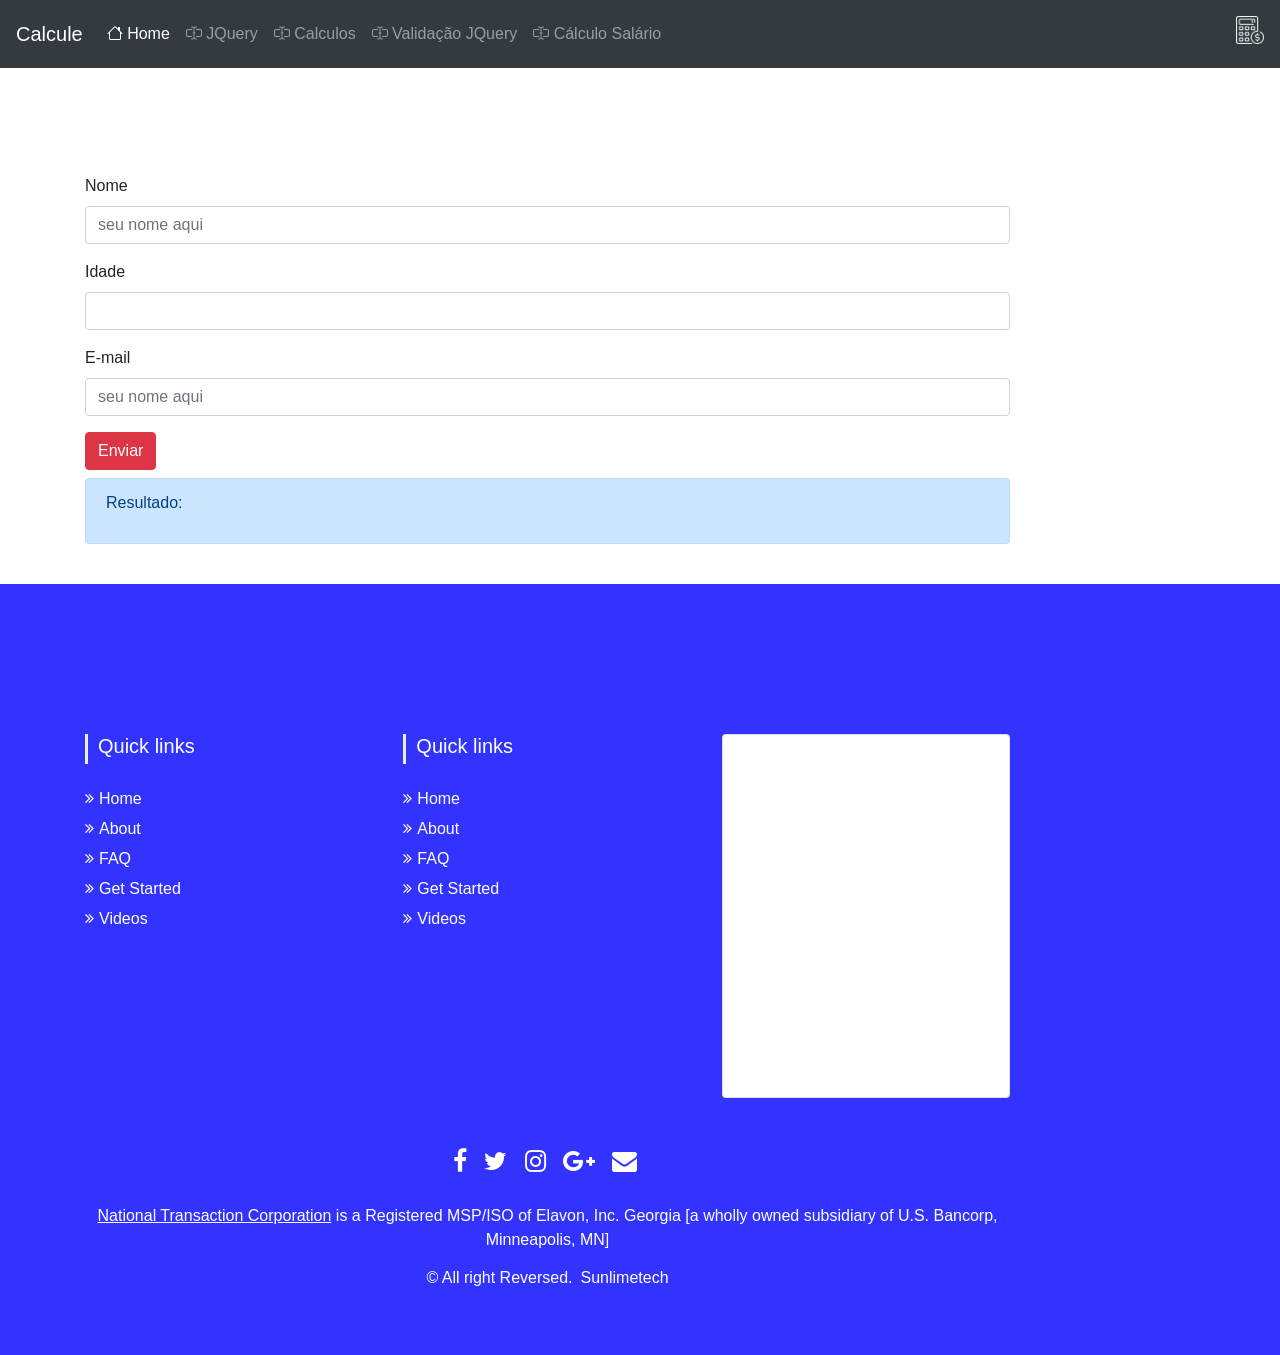
<file: Aulas/Atividade 2/validacaoForm.html>
<!DOCTYPE html>
<html>

<head>
    <title>Bootstrap - Aula</title>
    <meta charset="UTF-8">
    <meta name="viewport" content="width=device-width, initial-scale=1.0">
    <link rel="stylesheet" href="https://stackpath.bootstrapcdn.com/bootstrap/4.1.3/css/bootstrap.min.css"
        integrity="sha384-MCw98/SFnGE8fJT3GXwEOngsV7Zt27NXFoaoApmYm81iuXoPkFOJwJ8ERdknLPMO" crossorigin="anonymous">

    <link rel="stylesheet" href="https://cdn.jsdelivr.net/npm/bootstrap-icons@1.11.3/font/bootstrap-icons.min.css">
    <link href="css/estilo.css" rel="stylesheet" type="text/css" />

</head>

<body>
    <nav class="navbar navbar-expand-lg navbar-dark bg-dark sticky-top">
        <!-- sticky-top -> fixo no topo com espaço com conteúdo abaixo)-->
        <a class="navbar-brand" href="index.html">Calcule</a>
        <button class="navbar-toggler" type="button" data-toggle="collapse" data-target="#navbarNav"
            aria-controls="navbarNav" aria-expanded="false" aria-label="Alterna navegação">
            <span class="navbar-toggler-icon"></span>
        </button>
        <div class="collapse navbar-collapse " id="navbarNav">
            <ul class="navbar-nav">
                <li class="nav-item active">
                    <a class="nav-link" href="index.html" title="Página inicial"><i class="bi bi-house"></i>
                        Home</a>
                </li>
                <li class="nav-item">
                    <a class="nav-link" href="jquery.html" title="entre em contato"><i
                            class="bi bi-input-cursor-text"></i> JQuery</a>
                </li>
                <li class="nav-item">
                    <a class="nav-link" href="calculos.html" title="entre em contato"><i
                            class="bi bi-input-cursor-text"></i>
                        Calculos</a>
                </li>
                <li class="nav-item">
                    <a class="nav-link" href="validacaoForm.html" title="entre em contato"><i
                            class="bi bi-input-cursor-text"></i> Validação
                        JQuery</a>
                </li>
                <li class="nav-item">
                    <a class="nav-link" href="calculoSalario.html" title="entre em contato"><i
                            class="bi bi-input-cursor-text"></i> Cálculo Salário</a>
                </li>
            </ul>
        </div>

        <ul class="float-right">
            <li style="list-style:none;" class="mt-2">
                <img src="img/calculator.png" class="navbar-icon" alt="calculator">
            </li>
        </ul>
    </nav>

    <div class="container mt-3">
        <div class="row mb-3">
            <div class="col-md-12 col-sm-12 mb-2">
                <form class="cmxform" id="formExemplo" method="get" action>
                    <fieldset>

                        <!--https://jqueryvalidation.org/documentation/-->
                        <div class="form-group">
                            <label for="txtnome">Nome</label>
                            <input type="text" class="form-control" placeholder="seu nome aqui" id="txtnome" required
                                minlength="2" name="txtnome" />
                        </div>
                        <div class="form-group">
                            <label for="txtidade">Idade</label>
                            <input type="number" step="1" class="form-control" id="txtidade" min="18" max="100"
                                name="txtidade" required />
                        </div>
                        <div class="form-group">
                            <label for="txtemail">E-mail</label>
                            <input type="email" class="form-control" placeholder="seu nome aqui" id="txtemail"
                                name="txtemail" required />
                        </div>

                        <input type="submit" class="btn btn-danger" value="Enviar" />

            </div>
            <div class="col-md-12 col-sm-12 mb-2">
                <div class="alert alert-primary" role="alert">
                    <p id="txtresultado">Resultado: </p>
                </div>
            </div>
            </fieldset>
            </form>
        </div>
    </div>

    <!-- Footer 
            peguei esse https://bootsnipp.com/snippets/rlXdE
            tem mais em https://bootsnipp.com/tags/footer/4
            -->
    <section id="footer">
        <div class="container">
            <div class="row text-center text-xs-center text-sm-left text-md-left">
                <div class="col-xs-12 col-sm-4 col-md-4">
                    <h5>Quick links</h5>
                    <ul class="list-unstyled quick-links">
                        <li><a href="https://www.fiverr.com/share/qb8D02"><i
                                    class="fa fa-angle-double-right"></i>Home</a></li>
                        <li><a href="https://www.fiverr.com/share/qb8D02"><i
                                    class="fa fa-angle-double-right"></i>About</a></li>
                        <li><a href="https://www.fiverr.com/share/qb8D02"><i
                                    class="fa fa-angle-double-right"></i>FAQ</a></li>
                        <li><a href="https://www.fiverr.com/share/qb8D02"><i class="fa fa-angle-double-right"></i>Get
                                Started</a></li>
                        <li><a href="https://www.fiverr.com/share/qb8D02"><i
                                    class="fa fa-angle-double-right"></i>Videos</a></li>
                    </ul>
                </div>
                <div class="col-xs-12 col-sm-4 col-md-4">
                    <h5>Quick links</h5>
                    <ul class="list-unstyled quick-links">
                        <li><a href="https://www.fiverr.com/share/qb8D02"><i
                                    class="fa fa-angle-double-right"></i>Home</a></li>
                        <li><a href="https://www.fiverr.com/share/qb8D02"><i
                                    class="fa fa-angle-double-right"></i>About</a></li>
                        <li><a href="https://www.fiverr.com/share/qb8D02"><i
                                    class="fa fa-angle-double-right"></i>FAQ</a></li>
                        <li><a href="https://www.fiverr.com/share/qb8D02"><i class="fa fa-angle-double-right"></i>Get
                                Started</a></li>
                        <li><a href="https://www.fiverr.com/share/qb8D02"><i
                                    class="fa fa-angle-double-right"></i>Videos</a></li>
                    </ul>
                </div>
                <div class="col-xs-12 col-sm-4 col-md-4">
                    <div class="card">
                        <div class="card-body">
                            <iframe
                                src="https://www.google.com/maps/embed?pb=!1m18!1m12!1m3!1d3670.304234737327!2d-47.20515972545756!3d-23.085956244297464!2m3!1f0!2f0!3f0!3m2!1i1024!2i768!4f13.1!3m3!1m2!1s0x94c8b4b183d3173b%3A0xe4e10e5dd84bd49e!2sFatec!5e0!3m2!1spt-BR!2sbr!4v1716983275274!5m2!1spt-BR!2sbr"
                                width="100%" height="315" style="border:0;" allowfullscreen loading="lazy"
                                referrerpolicy="no-referrer-when-downgrade"></iframe>
                        </div>
                    </div>

                </div>
            </div>
            <div class="row">
                <div class="col-xs-12 col-sm-12 col-md-12 mt-2 mt-sm-5">
                    <ul class="list-unstyled list-inline social text-center">
                        <li class="list-inline-item"><a href="https://www.fiverr.com/share/qb8D02"><i
                                    class="fa fa-facebook"></i></a></li>
                        <li class="list-inline-item"><a href="https://www.fiverr.com/share/qb8D02"><i
                                    class="fa fa-twitter"></i></a></li>
                        <li class="list-inline-item"><a href="https://www.fiverr.com/share/qb8D02"><i
                                    class="fa fa-instagram"></i></a></li>
                        <li class="list-inline-item"><a href="https://www.fiverr.com/share/qb8D02"><i
                                    class="fa fa-google-plus"></i></a></li>
                        <li class="list-inline-item"><a href="https://www.fiverr.com/share/qb8D02" target="_blank"><i
                                    class="fa fa-envelope"></i></a></li>
                    </ul>
                </div>
                <hr>
            </div>
            <div class="row">
                <div class="col-xs-12 col-sm-12 col-md-12 mt-2 mt-sm-2 text-center text-white">
                    <p><u><a href="https://www.nationaltransaction.com/">National
                                Transaction Corporation</a></u> is a
                        Registered MSP/ISO of Elavon, Inc. Georgia [a wholly
                        owned subsidiary of U.S. Bancorp, Minneapolis,
                        MN]</p>
                    <p class="h6">© All right Reversed.<a class="text-green ml-2" href="https://www.sunlimetech.com"
                            target="_blank">Sunlimetech</a></p>
                </div>
                <hr>
            </div>
        </div>
    </section>
    <!-- ./Footer -->

    <script src="https://ajax.googleapis.com/ajax/libs/jquery/3.7.1/jquery.min.js"></script>
    <script src="https://cdnjs.cloudflare.com/ajax/libs/popper.js/1.14.3/umd/popper.min.js"></script>
    <script src="https://stackpath.bootstrapcdn.com/bootstrap/4.1.3/js/bootstrap.min.js"></script>

    <!--validação-->
    <script src="http://jqueryvalidation.org/files/dist/jquery.validate.js"></script>
    <!--regras adicionais de validação-->
    <script src="http://jqueryvalidation.org/files/dist
            /additional-methods.min.js"></script>
    <!--seu script de validação-->
    <script src="js/validacao.js"></script>
</body>

</html>
</file>
<file: Aulas/aula04/css/estilos.css>
html {
    scroll-behavior: smooth;
  }
  #home {
    height: 100vh;
    background: url("https://www.pixelstalk.net/wp-content/uploads/2016/07/Desktop-HD-Pictures-1920x1080.jpg") center center
      no-repeat;
    background-size: cover;
    color: white;
    display: flex;
    align-items: center;
    justify-content: center;
    text-align: center;
  }
  #home h1 {
    font-size: 4rem;
  }
  #home p {
    font-size: 1.5rem;
  }
  section {
    padding: 60px 0;
    height: 100vh;
    display: flex;
    align-items: center;
    justify-content: center;
    text-align: center;
  }
  .scroll-btn {
    margin-top: 30px;
  }
  footer {
    background-color: #333;
    color: #fff;
    padding: 20px 0;
    text-align: center;
  }
   
   
  nav.scrolled {
    background-color: #333 !important;

}
</file>
<file: Aulas/Atividade 1/dazai/css/style.css>
body {
    font-family: 'Khand', sans-serif;
}

p {
    font-family: Georgia, 'Times New Roman', Times, serif;
    margin-top: 30px;
    font-size: 18px; 
    font-weight: thin;
}

h2 {
    margin-top: 45px;
}

.container {
    padding-top: 90px; /* Spacing above */
    padding-right: 200px;
    overflow: hidden;
}

.img-banner {
    max-width: 800px; 
    width: 100%;
    height: auto;
}

.img-dazai {
    max-width: 800px; 
    width: 100%;
    height: auto;
    margin-top: 10px;
}

.img-dazai_biography {
    max-width: 500px; 
    width: 100%;
    height: auto;
    margin-top: 10px;
}

hr {
    border: 1,5px solid #ffffff;
    opacity: 1;
}
</file>
<file: Aulas/Atividade 2/css/estilo.css>
/* Footer */
@import url('https://maxcdn.bootstrapcdn.com/font-awesome/4.7.0/css/font-awesome.min.css');
section {
    padding: 60px 0;
}

section .section-title {
    text-align: center;
    color: #007b5e;
    margin-bottom: 50px;
    text-transform: uppercase;
}
#footer {
    background: #3333ff !important;
}
#footer h5{
	padding-left: 10px;
    border-left: 3px solid #eeeeee;
    padding-bottom: 6px;
    margin-bottom: 20px;
    color:#ffffff;
}
#footer a {
    color: #ffffff;
    text-decoration: none !important;
    background-color: transparent;
    -webkit-text-decoration-skip: objects;
}
#footer ul.social li{
	padding: 3px 0;
}
#footer ul.social li a i {
    margin-right: 5px;
	font-size:25px;
	-webkit-transition: .5s all ease;
	-moz-transition: .5s all ease;
	transition: .5s all ease;
}
#footer ul.social li:hover a i {
	font-size:30px;
	margin-top:-10px;
}
#footer ul.social li a,
#footer ul.quick-links li a{
	color:#ffffff;
}
#footer ul.social li a:hover{
	color:#eeeeee;
}
#footer ul.quick-links li{
	padding: 3px 0;
	-webkit-transition: .5s all ease;
	-moz-transition: .5s all ease;
	transition: .5s all ease;
}
#footer ul.quick-links li:hover{
	padding: 3px 0;
	margin-left:5px;
	font-weight:700;
}
#footer ul.quick-links li a i{
	margin-right: 5px;
}
#footer ul.quick-links li:hover a i {
    font-weight: 700;
}

.navbar-icon{
    height: 28px;
    width: auto;
}

.container{
    padding-top: 90px; /* Spacing above */
    padding-right: 200px;
    overflow: hidden;
}

@media (max-width:767px){
	#footer h5 {
    padding-left: 0;
    border-left: transparent;
    padding-bottom: 0px;
    margin-bottom: 10px;
}
}
</file>
